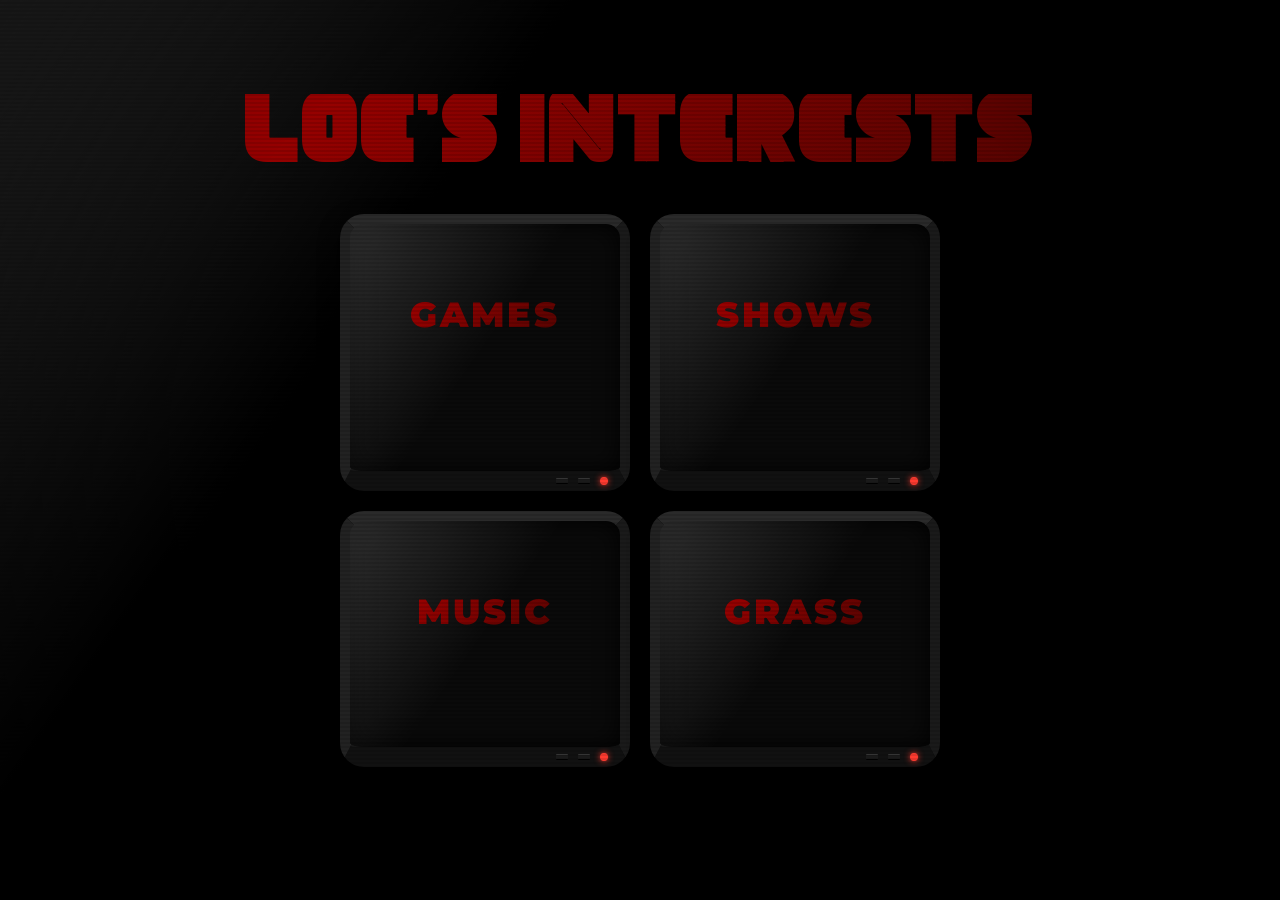
<file: index.html>
<!DOCTYPE html>
<html lang="en">
<head>
    <meta charset="UTF-8">
    <meta name="viewport" content="width=device-width, initial-scale=1.0">
    <title>404 ... Found?</title>
    <link rel="stylesheet" href="style.css">
	
	<meta charset="UTF-8">  <!--montserrat -->
    <meta name="viewport" content="width=device-width, initial-scale=1.0">
    <title>My Interests</title>
    
    <link rel="preconnect" href="https://fonts.googleapis.com">
    <link rel="preconnect" href="https://fonts.gstatic.com" crossorigin>
    <link href="https://fonts.googleapis.com/css2?family=Montserrat:wght@900&display=swap" rel="stylesheet">
    
    <!-- CSS -->
    <link rel="stylesheet" href="style.css">
</head>
<body>
    <h1>Loe's Interests </h1>
    
    <div class="container-grid">
	        <a href="games.html" class="card">
            <h2>Games</h2>
            <p>Favourite, Current, and Soon to Play Games</p>
			
	<div class="control-panel">
        <div class="button"></div>
        <div class="button"></div>
        <div class="power-light"></div>
    </div>
        </a>
		    <a href="shows.html" class="card">
            <h2>Shows</h2>
            <p>Favourite, Current, and Soon to Watch Shows/Manga/Movies</p>
			
	<div class="control-panel">
        <div class="button"></div>
        <div class="button"></div>
        <div class="power-light"></div>
    </div>
        </a>
        <a href="music.html" class="card">
            <h2>Music</h2>
            <p>Favourite Songs, Artists and Playlists</p>
			
	<div class="control-panel">
        <div class="button"></div>
        <div class="button"></div>
        <div class="power-light"></div>
    </div>
        </a>
        <a href="grass.html" class="card">
            <h2>Grass</h2>
            <p>Goals, Hobbies, and Off-Screen Interests</p>
			
	<div class="control-panel">
        <div class="button"></div>
        <div class="button"></div>
        <div class="power-light"></div>
    </div>
        </a>
    </div>

</body>
</html>
</file>
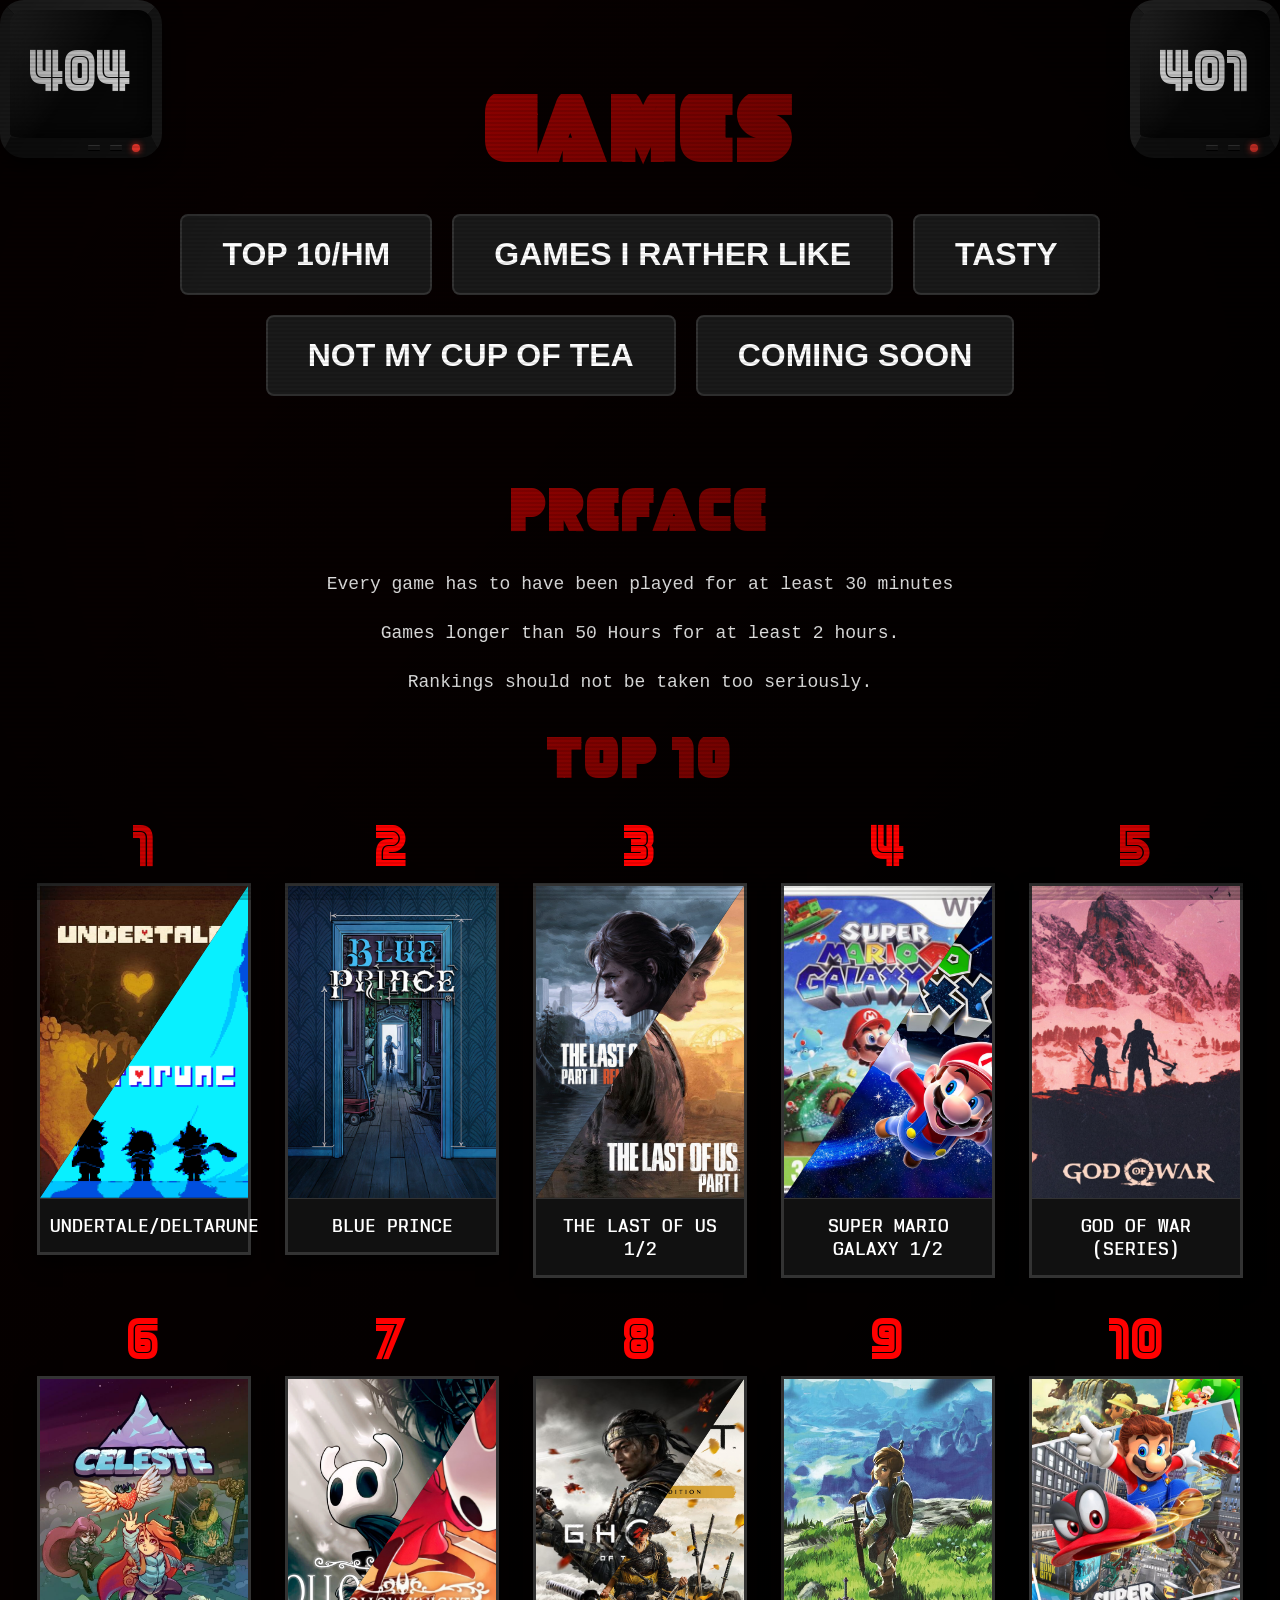
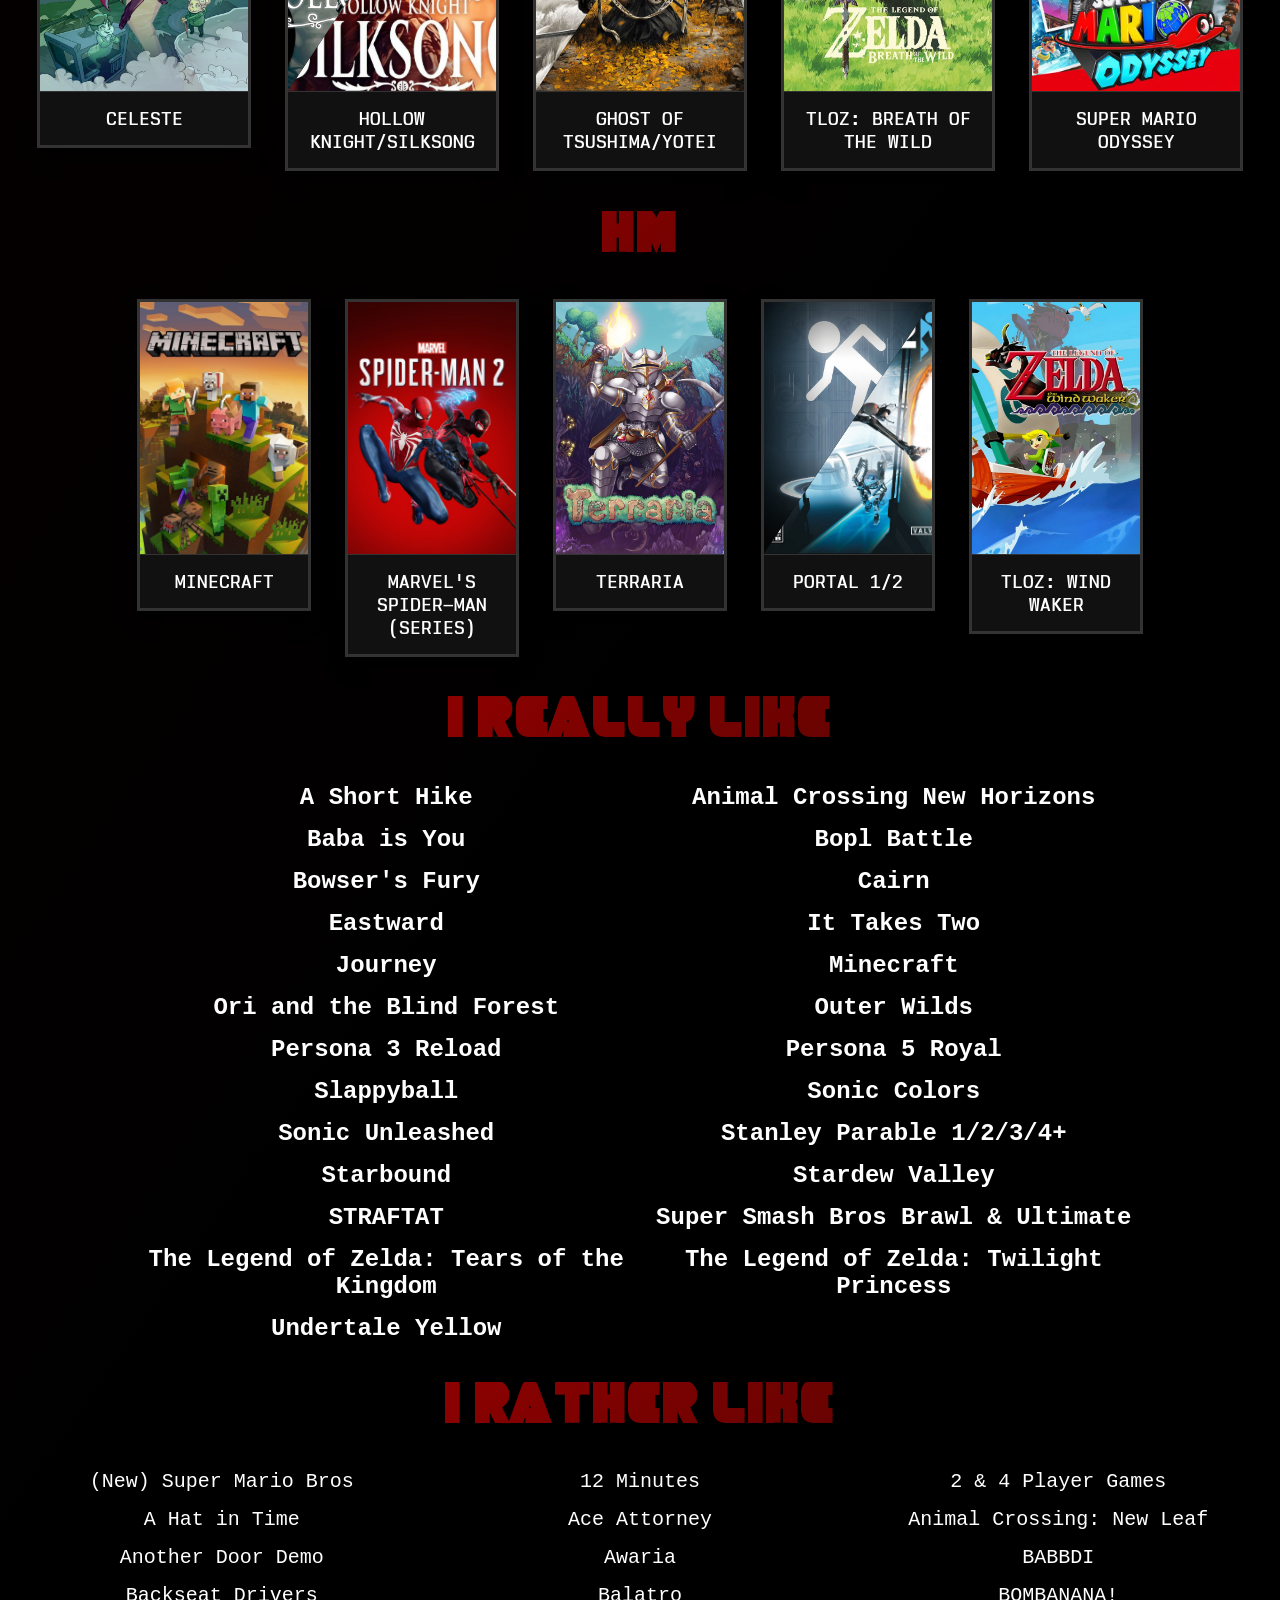
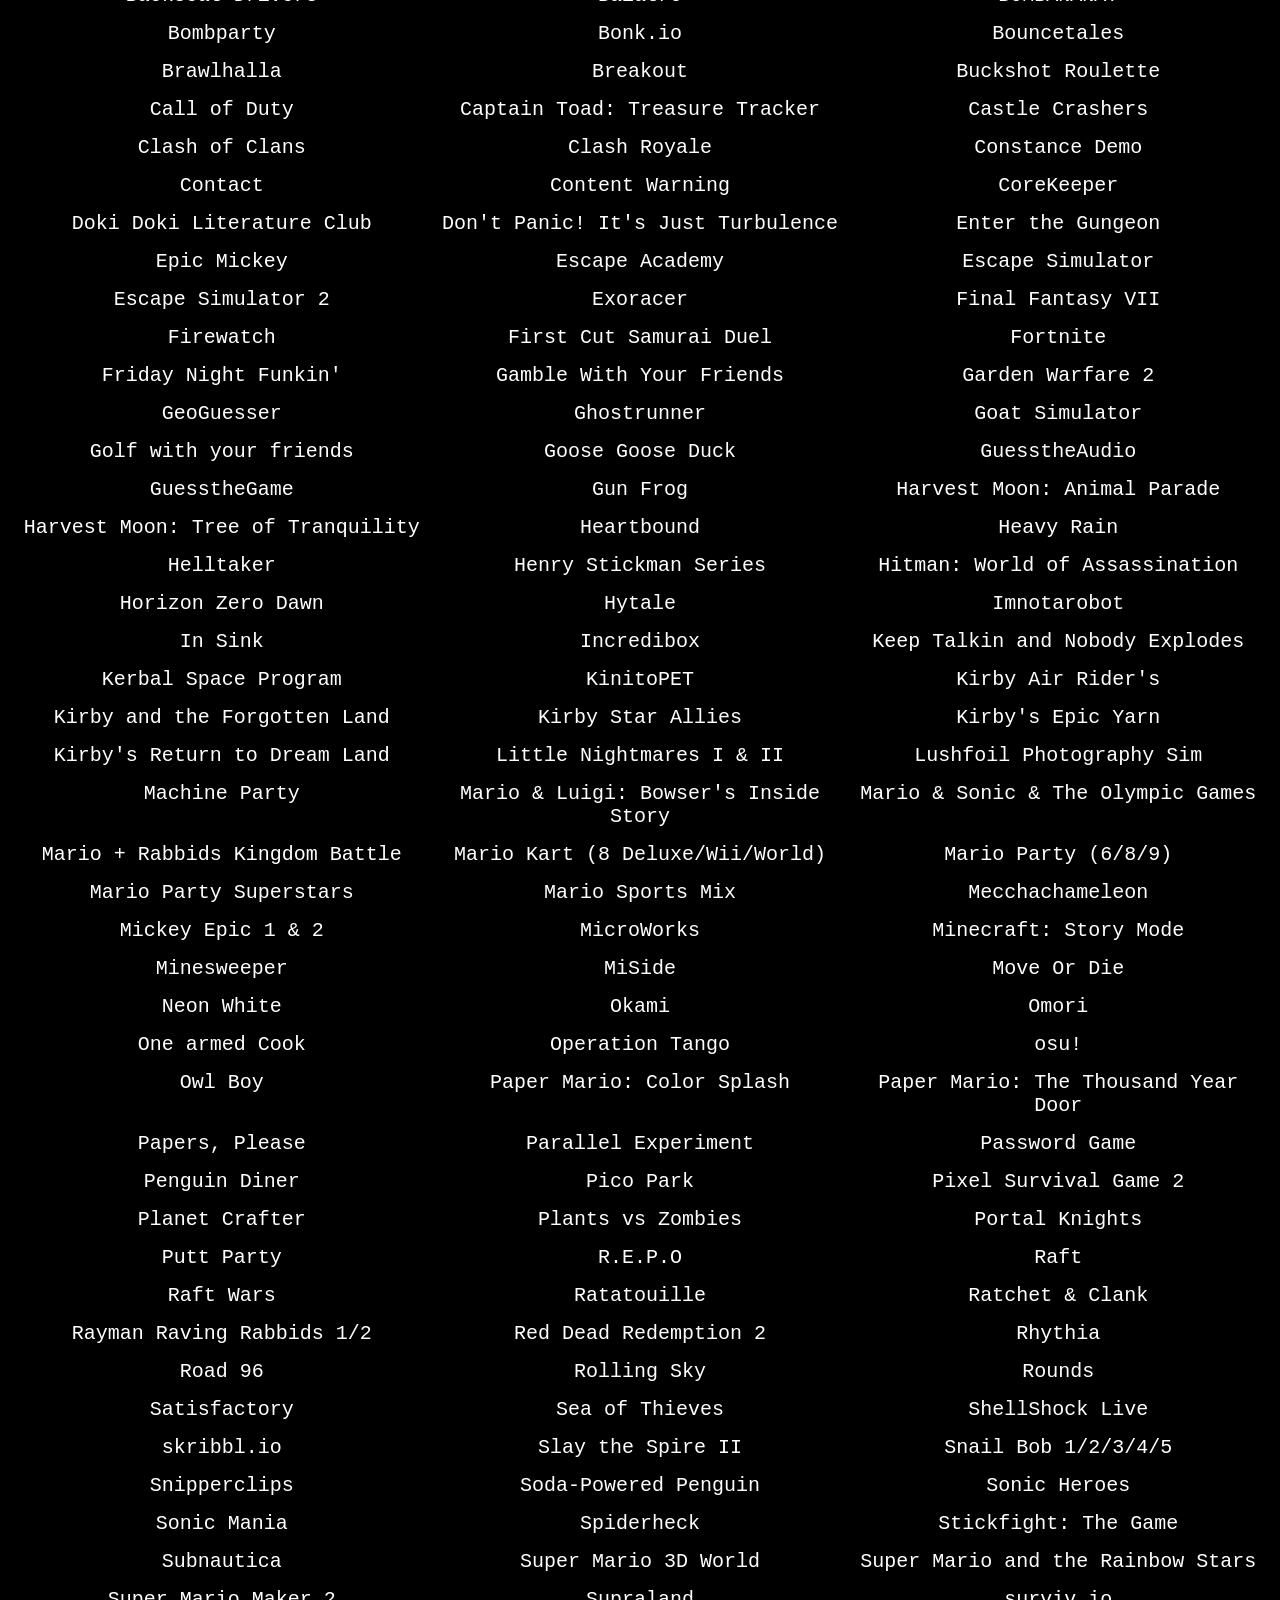
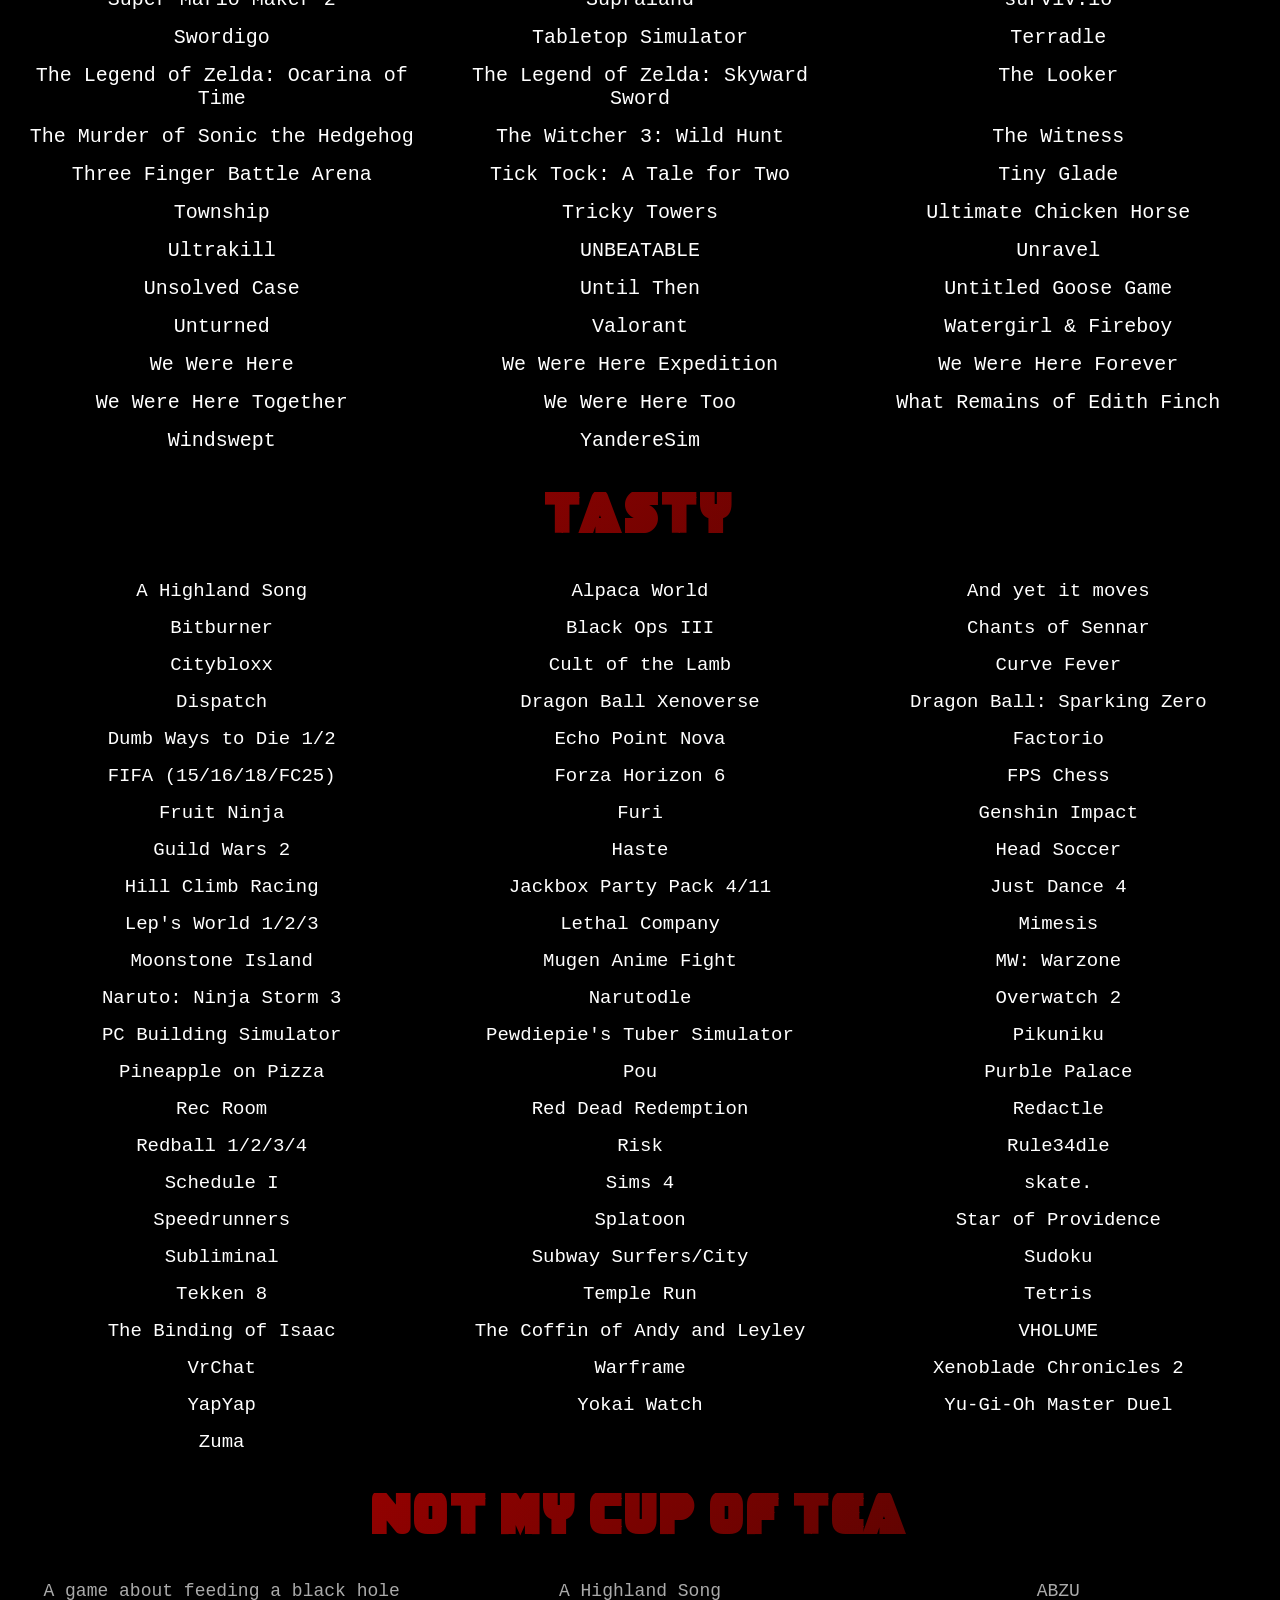
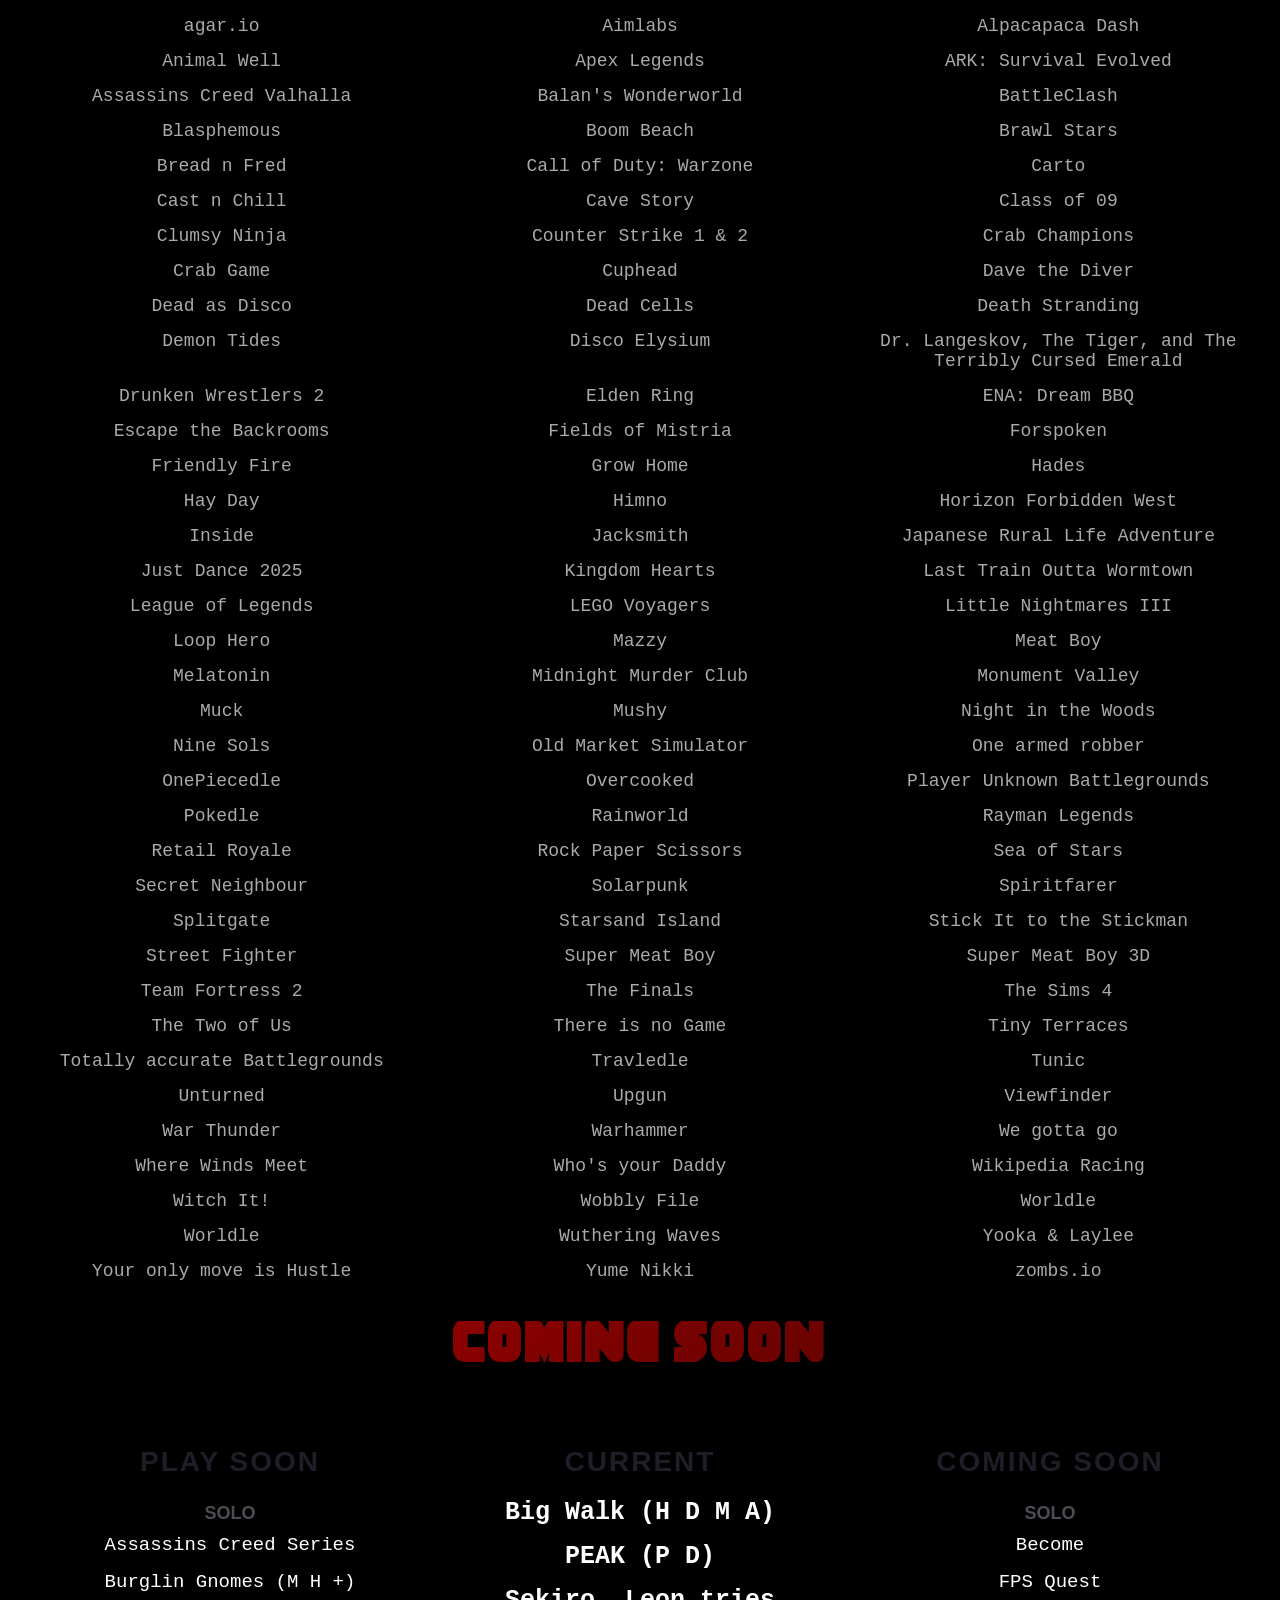
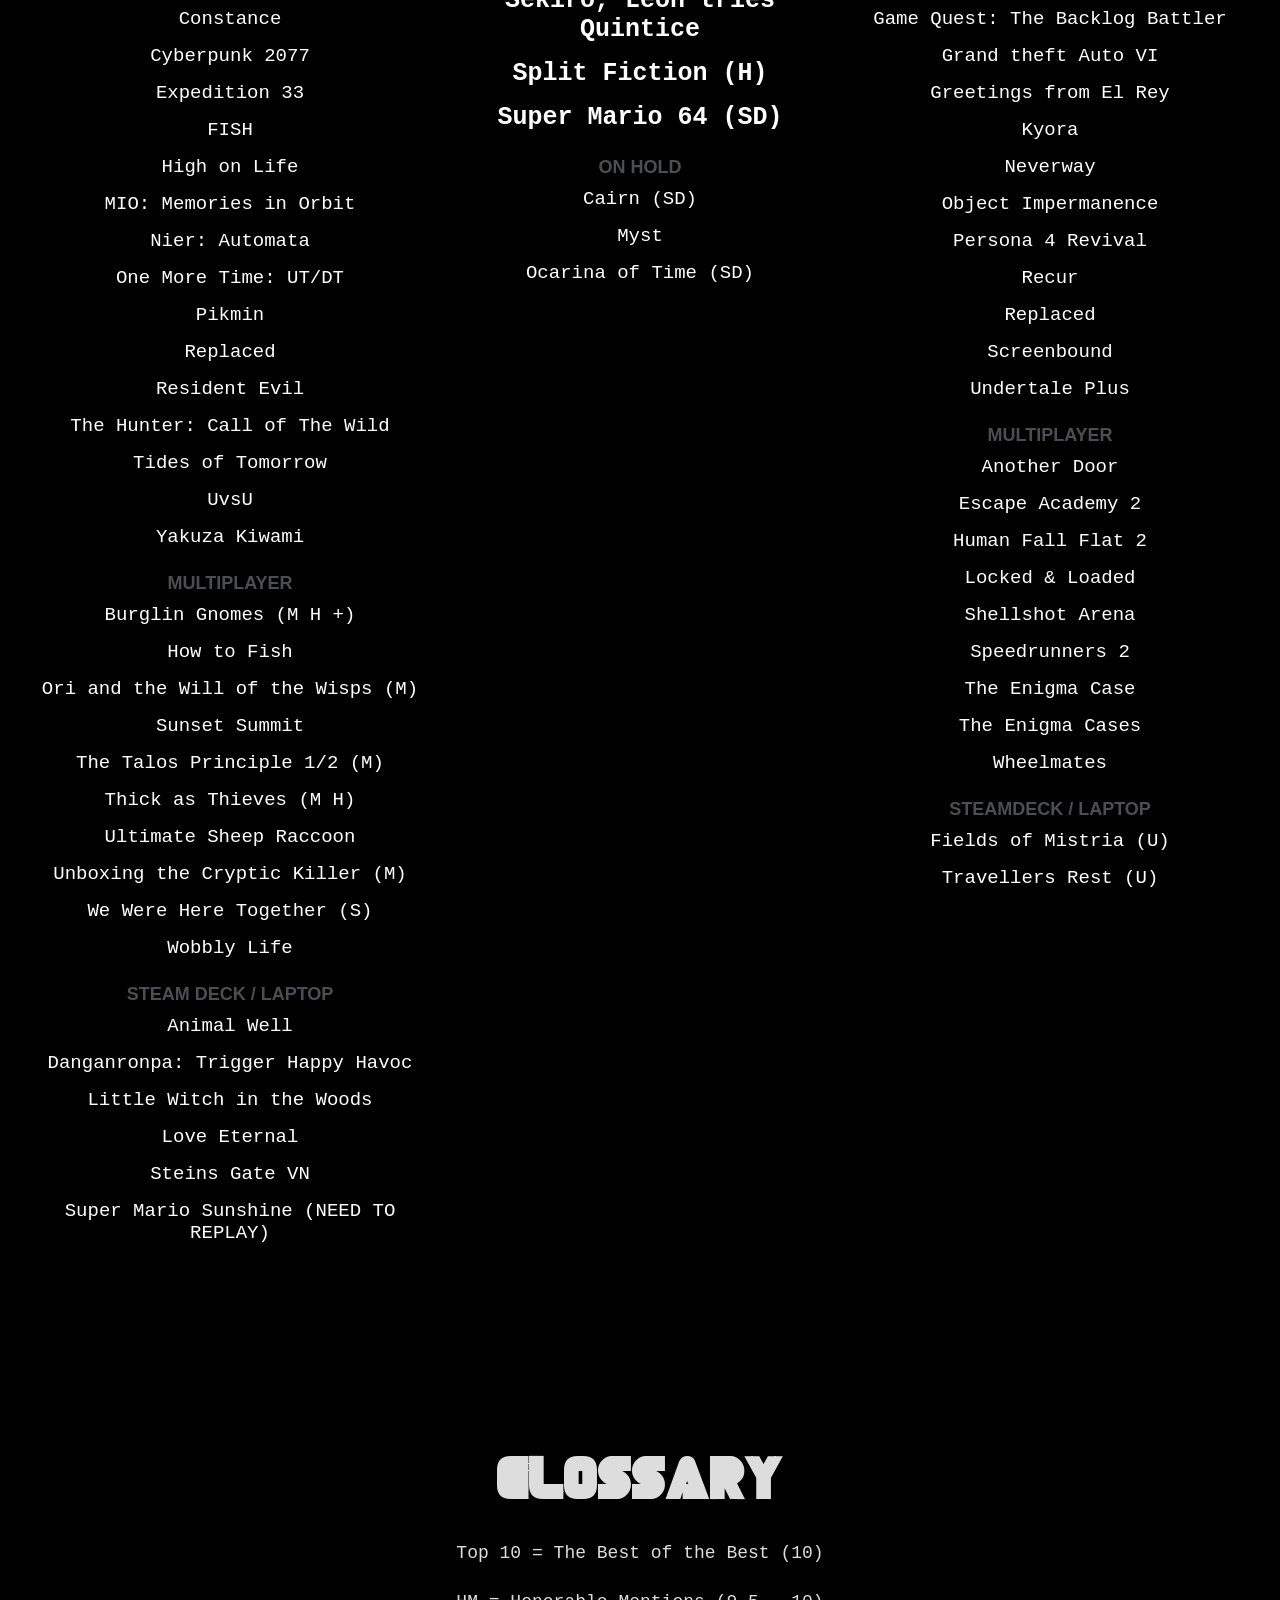
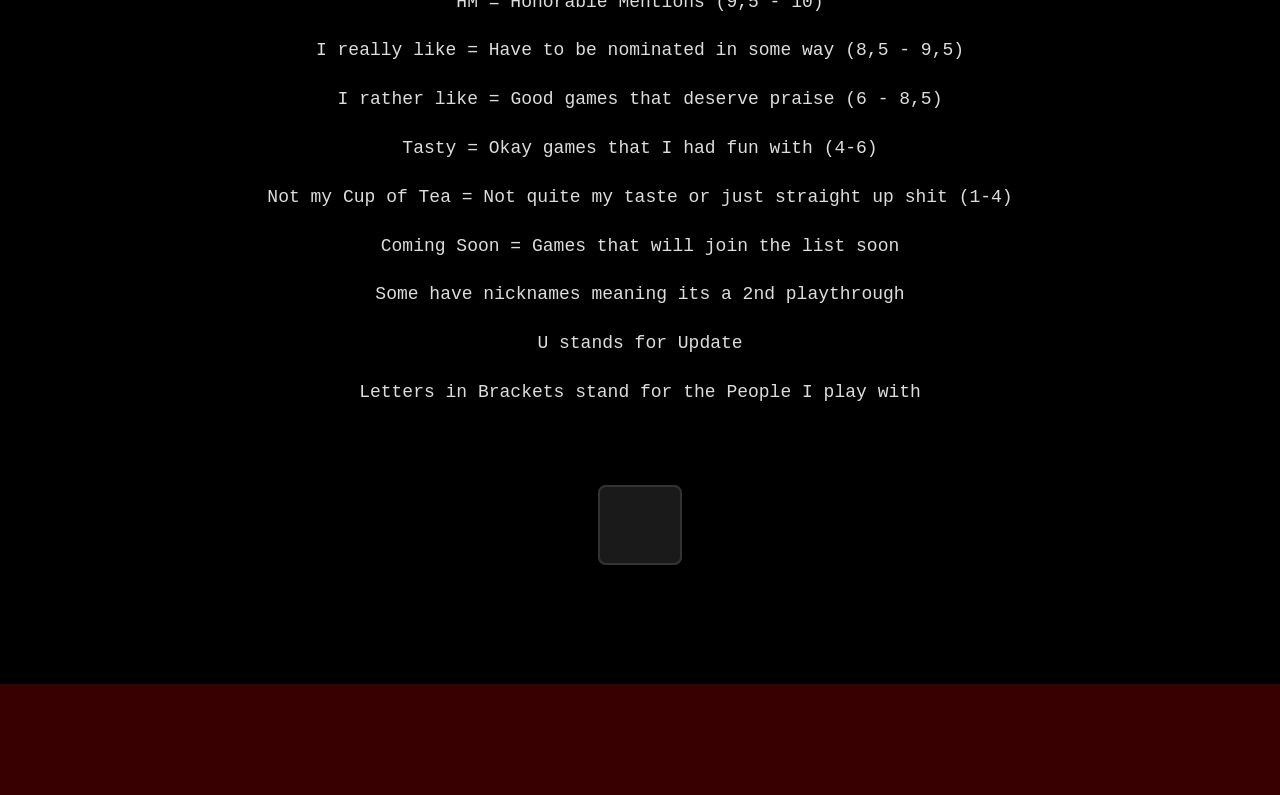
<file: games.html>
<!DOCTYPE html>
<html lang="en">
<head>
    <meta charset="UTF-8">
    <meta name="viewport" content="width=device-width, initial-scale=1.0">
    <title>Loe's Games</title>
    <link rel="stylesheet" href="style.css">
</head>
<body class="games-layout">

		        <a href="index.html" class="back2">404
				
				<div class="control-panel">
        <div class="button"></div>
        <div class="button"></div>
        <div class="power-light"></div>
    </div>
				</a>
	
				<a href="admin.html" class="admin">401
				
						<div class="control-panel">
        <div class="button"></div>
        <div class="button"></div>
        <div class="power-light"></div>
		</div>
		</a>  
	</div>
	
	
    <h1>Games</h1>
    
	<nav class="table-of-contents">
        <a href="#top-10" class="toc-btn">Top 10/HM</a>
        <a href="#i-like" class="toc-btn">Games I Rather Like</a>
		<a href="#tasty" class="toc-btn">Tasty</a>
        <a href="#i-dislike" class="toc-btn">Not my Cup of Tea</a>
        <a href="#present" class="toc-btn">Coming Soon</a>
    </nav>
	
	<div id="preface" class="preface">
	
	<h2 class="preface-title"> Preface </h2>
	<p> Every game has to have been played for at least 30 minutes</p>
	<p> Games longer than 50 Hours for at least 2 hours. </p>
	<p> Rankings should not be taken too seriously. </p>
	
	</div>  <!-- PREFACE WITH TEXT EXPLAINING THE RULES -->
	
	<h2 id="top-10" class="section-title">Top 10</h2>
    
    <div class="games-shelf">
	
	<div class="game-item">
            <div class="game-rank">1</div> 
            <div class="cover-art-box split-cover">   <!-- first split cover --> <!-- first game top left, second bottom right -->
				<div class="image-wrapper">
                <img src="images/undertale-cover.jpg" alt="UNDERTALE" class="img-top-left" >
				
				<img src="images/deltarune-cover.png" alt="DELTARUNE" class="img-bottom-right" >
				</div>
                <div class="game-title">UNDERTALE/DELTARUNE</div>
            </div>
        </div>
	
	<div class="game-item">
            <div class="game-rank">2</div>
            <div class="cover-art-box">
                <img src="images/blueprince.jpg" alt="Blue Prince" loading="lazy">
                <div class="game-title">Blue Prince</div>
            </div>
        </div>
		
		
	<div class="game-item">
            <div class="game-rank">3</div>
			<div class="cover-art-box split-cover">   
			
            <div class="image-wrapper">
                <img src="images/tlou1-cover.jpg" alt="The Last of Us 1" class="img-bottom-right" >
				
				<img src="images/tlou2-cover.jpg" alt="The Last of Us 2" class="img-top-left">
				</div>
                <div class="game-title">The Last of Us 1/2</div>
            </div>
        </div>
		
	<div class="game-item">
            <div class="game-rank">4</div>
            <div class="cover-art-box split-cover">
                
            <div class="image-wrapper">
                <img src="images/mariogalaxy1-cover.jpg" alt="Mario Galaxy 1" class="img-bottom-right" >
				
				<img src="images/mariogalaxy2-cover.jpg" alt="Mario Galaxy 2" class="img-top-left">
				</div>
                <div class="game-title">Super Mario Galaxy 1/2</div>
            </div>
        </div>
		
	<div class="game-item">
            <div class="game-rank">5</div>
            <div class="cover-art-box">
                <img src="images/GodofWar.jpg" alt="God of War (Series)" loading="lazy">
                <div class="game-title">God of War (Series)</div>
            </div>
        </div>
		
	<div class="game-item">
            <div class="game-rank">6</div>
            <div class="cover-art-box">
                <img src="images/celeste.jpg" alt="Celeste" loading="lazy">
                <div class="game-title">Celeste</div>
            </div>
        </div>
		
	<div class="game-item">
            <div class="game-rank">7</div>
            <div class="cover-art-box split-cover">
                 <div class="image-wrapper">
                <img src="images/hollowknight-cover.jpg" alt="Hollow Knight" class="img-top-left" >
				
				<img src="images/hollowknightsilksong-cover.jpg" alt="Hollow Knight Silksong" class="img-bottom-right">
				</div>
				<div class="game-title">Hollow Knight/Silksong</div>
        </div>
		</div>
	<div class="game-item">
            <div class="game-rank">8</div>
            <div class="cover-art-box split-cover">
			<div class="image-wrapper">
                <img src="images/ghostoftsushima-cover.jpg" alt="Ghost of Tsushima" class="img-top-left">
				
				<img src="images/ghostofyotei-cover.jpg" alt="Ghost of Yotei" class="img-bottom-right">
			</div>
                <div class="game-title">Ghost of Tsushima/Yotei</div>  
            </div>
        </div>
		
	<div class="game-item">
            <div class="game-rank">9</div>
            <div class="cover-art-box">
                <img src="images/tloz-botw.jpg" alt="TLOZ: Breath of the Wild" loading="lazy">
                <div class="game-title">TLOZ: Breath of the Wild</div>
            </div>
        </div>
		
	<div class="game-item">
            <div class="game-rank">10</div>
            <div class="cover-art-box">
                <img src="images/mario-odyssey.jpg" alt="Super Mario Odyssey" loading="lazy">
                <div class="game-title">Super Mario Odyssey</div>
            </div>
        </div>
		
	
    </div>
	
		<h2 id="HM" class="section-title">HM</h2>

 <!-- HM A BIT SMALLER 5 GAMES -->
   <div class="HM-shelf">
   
    	<div class="HM-game-item">
            <div class="HM-cover-art-box">
                <img src="images/minecraft-cover.jpg" alt="" loading="lazy">
                <div class="HM-game-title">Minecraft</div>
            </div>
        </div>
		
		    	<div class="HM-game-item">
            <div class="HM-cover-art-box">
                <img src="images/marvelspiderman-cover.jpg" alt="" loading="lazy">
                <div class="HM-game-title">Marvel's Spider-man (Series)</div>
            </div>
        </div>
		
		    	<div class="HM-game-item">
            <div class="HM-cover-art-box">
                <img src="images/terraria-cover.png" alt="" loading="lazy">
                <div class="HM-game-title">Terraria</div>
            </div>
        </div>

		    	<div class="HM-game-item">
            <div class="HM-cover-art-box split-cover">
			  <div class="image-wrapper">
			<img src="images/portal1-cover.jpg" alt="Portal 1" class="img-top-left">
                <img src="images/portal2-cover.jpg" alt="Portal 2" class="img-bottom-right">
                
            </div>
			<div class="HM-game-title">Portal 1/2</div>
        </div>
		
		
		</div>
		    	<div class="HM-game-item">
            <div class="HM-cover-art-box">
                <img src="images/windwaker-cover.jpg" alt="" loading="lazy">
                <div class="HM-game-title">TLOZ: Wind Waker</div>
            </div>
        </div>
		
 </div>
   <!-- I REALLY LIKE I LIEK AND NOT MY CUP OF TEA -->
   
   <div class="text-tiers-container">
   
   	<h2 id="i-really-like" class="section-title">I Really Like</h2>
	
	<div id="grid-really-like" class="tier-grid">
    <!-- JavaScript does the rest-->
	</div>
	
	<h2 id="i-like" class="section-title">I Rather Like</h2>
    <div id="grid-like" class="tier-grid">
    <!-- JavaScript does the rest-->
    </div>
	
	<h2 id="tasty" class="section-title">Tasty</h2>
    <div id="grid-tasty" class="tier-grid">
    <!-- JavaScript does the rest -->
  </div>
  
   	<h2 id="i-dislike" class="section-title">Not my Cup of Tea</h2>
	<div id="grid-dislike" class="tier-grid">
    <!-- JavaScript does the rest -->
  </div>

	</div> 
	<!-- END OF THE THREE -->
	
	
	<h2 id="present" class="section-title">Coming Soon</h2>
	
	<div class="three-column-layout"> <!-- big grid -->
	
	<div class="layout-column"> <!-- left -->
	
		<h4>PLAY SOON</h4>
		
		<h5>Solo</h5>
	<div id="grid-playsoon" class="tier-grid narrow-grid">
    <!-- JavaScript does the rest-->
    </div>
	
		<h5>Multiplayer</h5>
		<div id="grid-playsoonM" class="tier-grid narrow-grid">
    <!-- JavaScript does the rest-->
    </div>
	    <h5>Steam Deck / Laptop</h5>
	<div id="grid-playsoonSD" class="tier-grid narrow-grid">
    <!-- JavaScript does the rest-->
    </div>
	
	</div>
	
	<div class="layout-column">  <!-- MIDDLE -->
	
	
		<h4>CURRENT</h4>
		
		<div id="grid-current" class="tier-grid narrow-grid">
    <!-- JavaScript does the rest-->
    </div>
			<h5> ON HOLD </h5>
		<div id="grid-onhold" class="tier-grid narrow-grid">
    <!-- JavaScript does the rest-->
    </div>
	
	</div>
	
		<div class="layout-column"> <!-- RIGHT -->
	
	  <h4>COMING SOON</h4>
	  		<h5>Solo</h5>

	<div id="grid-comesoon" class="tier-grid narrow-grid">
    <!-- JavaScript does the rest-->
    </div>
			<h5>Multiplayer</h5>
     <div id="grid-comesoonM" class="tier-grid narrow-grid">
    <!-- JavaScript does the rest-->
    </div>
	
	   <h5>Steamdeck / Laptop</h5>

	     <div id="grid-comesoonSD" class="tier-grid narrow-grid">
    <!-- JavaScript does the rest-->
    </div>
	
	</div> 
	
	
	</div>
		
	<div id="glossary" class="glossary">
	
	<h3 class="glossary-title"> Glossary </h3>
	    <p> Top 10 = The Best of the Best (10) </p>
		<p> HM = Honorable Mentions (9,5 - 10) </p>
	    <p> I really like = Have to be nominated in some way (8,5 - 9,5)</p>
	    <p> I rather like = Good games that deserve praise (6 - 8,5) </p>
		<p> Tasty = Okay games that I had fun with (4-6) </p>
		<p> Not my Cup of Tea = Not quite my taste or just straight up shit (1-4) </p>
	    <p> Coming Soon = Games that will join the list soon </p>

		<p> Some have nicknames meaning its a 2nd playthrough </p> 
		<p> U stands for Update </p>
        <p> Letters in Brackets stand for the People I play with </p>

	</div>
	
	
    <div style="text-align: center; margin: 100px 0;">
        <a href="games.html" class="toc-btn"></a>
    </div>
	
	<script src="script.js"></script>  <!-- MIGHT HAVE TO BE AT THE ACTUAL END -->

</body>
</html>
</file>
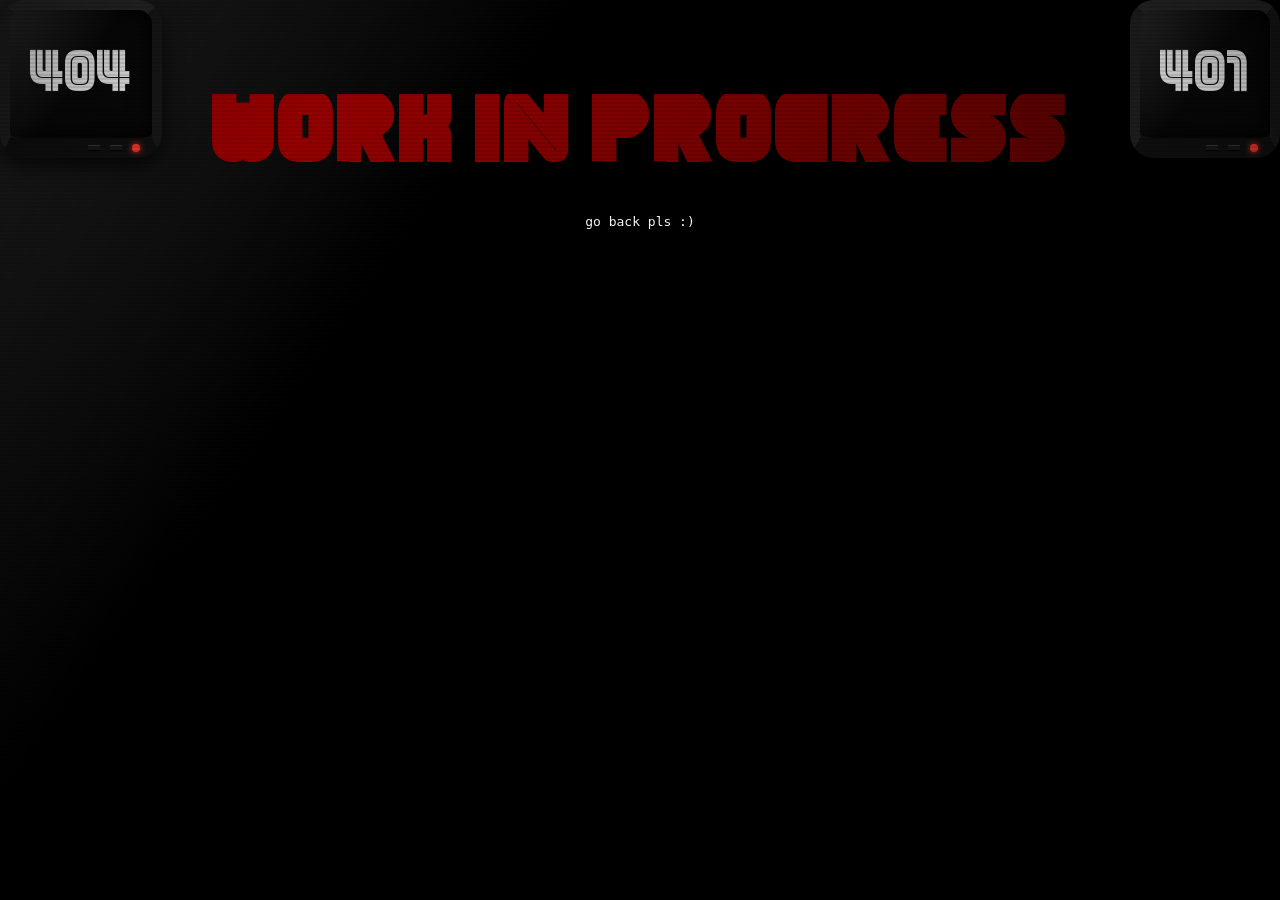
<file: grass.html>
<!DOCTYPE html>
<html lang="en">
<head>
    <meta charset="UTF-8">
    <meta name="viewport" content="width=device-width, initial-scale=1.0">
    <title>Loe</title>
    <link rel="stylesheet" href="style.css">
</head>

<body>

    <a href="index.html" class="back2">404
				
				<div class="control-panel">
        <div class="button"></div>
        <div class="button"></div>
        <div class="power-light"></div>
    </div>
				</a>
	
				<a href="admin.html" class="admin">401
				
						<div class="control-panel">
        <div class="button"></div>
        <div class="button"></div>
        <div class="power-light"></div>
		</div>
		</a>  
	</div>
	
<h1> WORK IN PROGRESS </h1>

<p> go back pls :) </p>

</body>
</file>
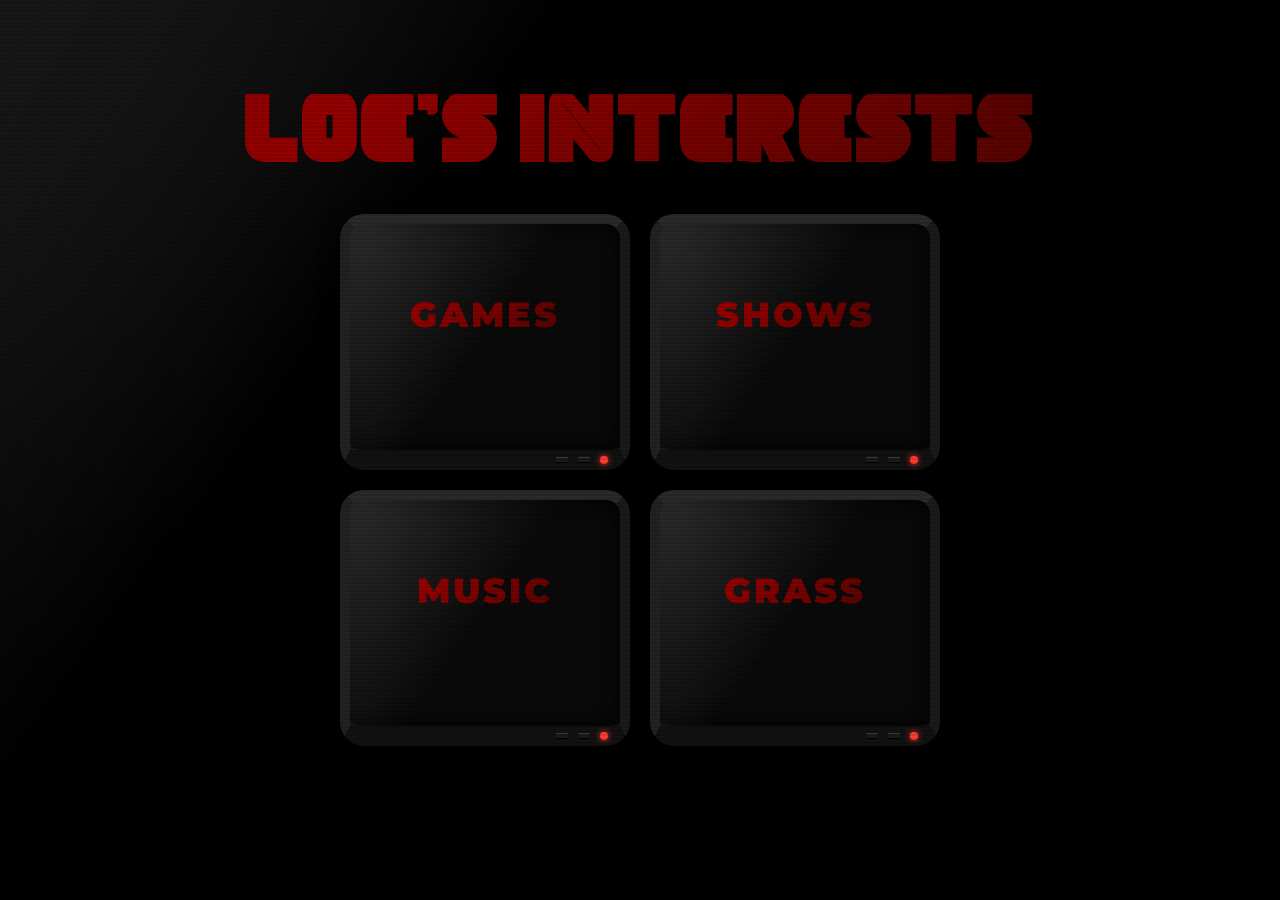
<file: Loe404.html>
<!DOCTYPE html>
<html lang="en">
<head>
    <meta charset="UTF-8">
    <meta name="viewport" content="width=device-width, initial-scale=1.0">
    <title>404 ... Found?</title>
    <link rel="stylesheet" href="style.css">
	
	<meta charset="UTF-8">  <!--montserrat -->
    <meta name="viewport" content="width=device-width, initial-scale=1.0">
    <title>My Interests</title>
    
    <link rel="preconnect" href="https://fonts.googleapis.com">
    <link rel="preconnect" href="https://fonts.gstatic.com" crossorigin>
    <link href="https://fonts.googleapis.com/css2?family=Montserrat:wght@900&display=swap" rel="stylesheet">
    
    <!-- CSS -->
    <link rel="stylesheet" href="style.css">
</head>
<body>
    <h1>Loe's Interests </h1>
    
    <div class="container-grid">
	        <a href="games.html" class="card">
            <h2>Games</h2>
            <p>Favourite, Current, and Soon to Play Games</p>
			
	<div class="control-panel">
        <div class="button"></div>
        <div class="button"></div>
        <div class="power-light"></div>
    </div>
        </a>
		    <a href="shows.html" class="card">
            <h2>Shows</h2>
            <p>Favourite, Current, and Soon to Watch Shows</p>
			
	<div class="control-panel">
        <div class="button"></div>
        <div class="button"></div>
        <div class="power-light"></div>
    </div>
        </a>
        <a href="music.html" class="card">
            <h2>Music</h2>
            <p>Favourite Songs, Artists and Playlists</p>
			
	<div class="control-panel">
        <div class="button"></div>
        <div class="button"></div>
        <div class="power-light"></div>
    </div>
        </a>
        <a href="grass.html" class="card">
            <h2>Grass</h2>
            <p>Goals, Hobbies, and Off-Screen Interests</p>
			
	<div class="control-panel">
        <div class="button"></div>
        <div class="button"></div>
        <div class="power-light"></div>
    </div>
        </a>
    </div>

</body>
</html>
</file>
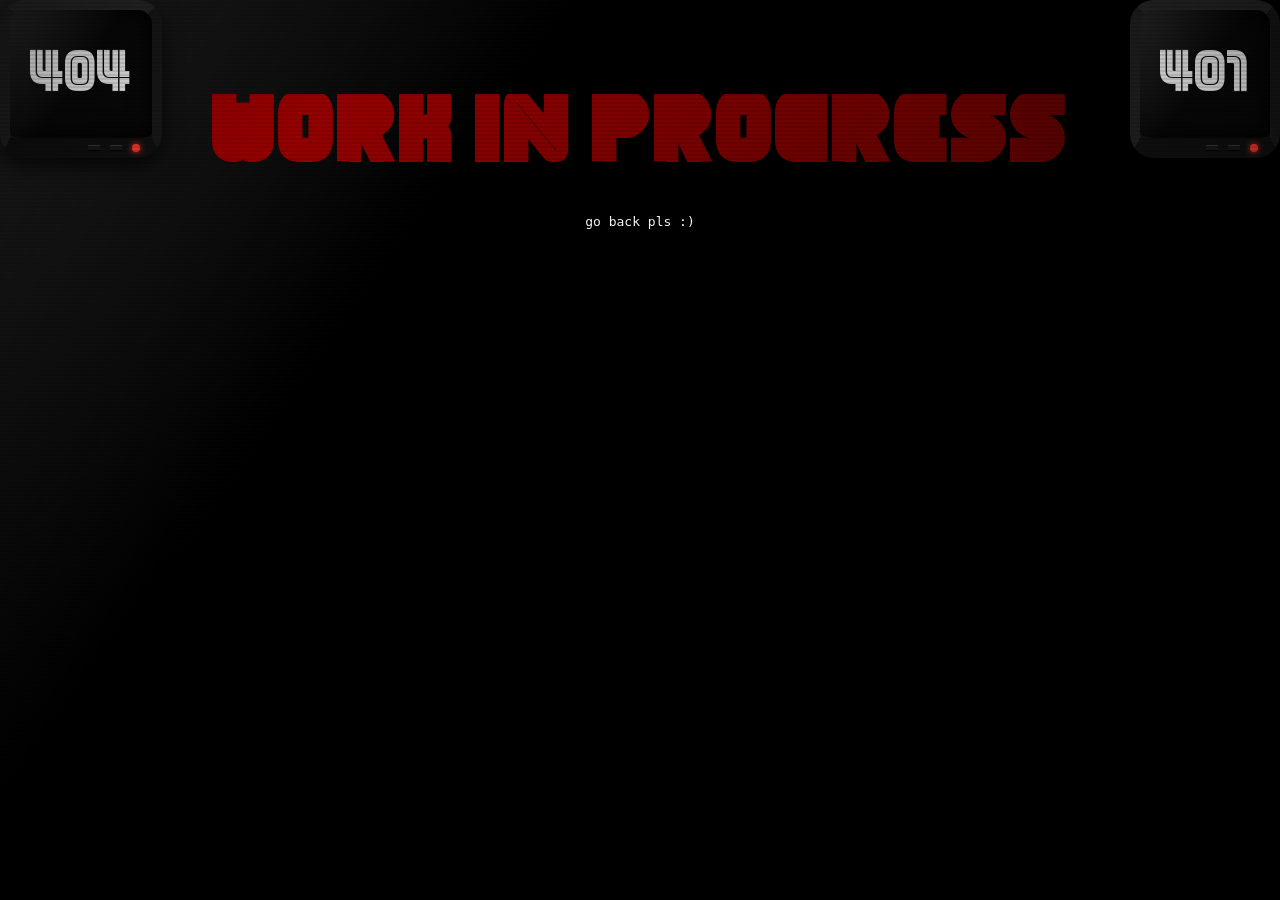
<file: music.html>
<!DOCTYPE html>
<html lang="en">
<head>
    <meta charset="UTF-8">
    <meta name="viewport" content="width=device-width, initial-scale=1.0">
    <title>Loe's Music</title>
    <link rel="stylesheet" href="style.css">
</head>

<body>
    <a href="index.html" class="back2">404
				
				<div class="control-panel">
        <div class="button"></div>
        <div class="button"></div>
        <div class="power-light"></div>
    </div>
				</a>
	
				<a href="admin.html" class="admin">401
				
						<div class="control-panel">
        <div class="button"></div>
        <div class="button"></div>
        <div class="power-light"></div>
		</div>
		</a>  
	</div>
	
<h1> WORK IN PROGRESS </h1>

<p> go back pls :) </p>
</body>
</file>
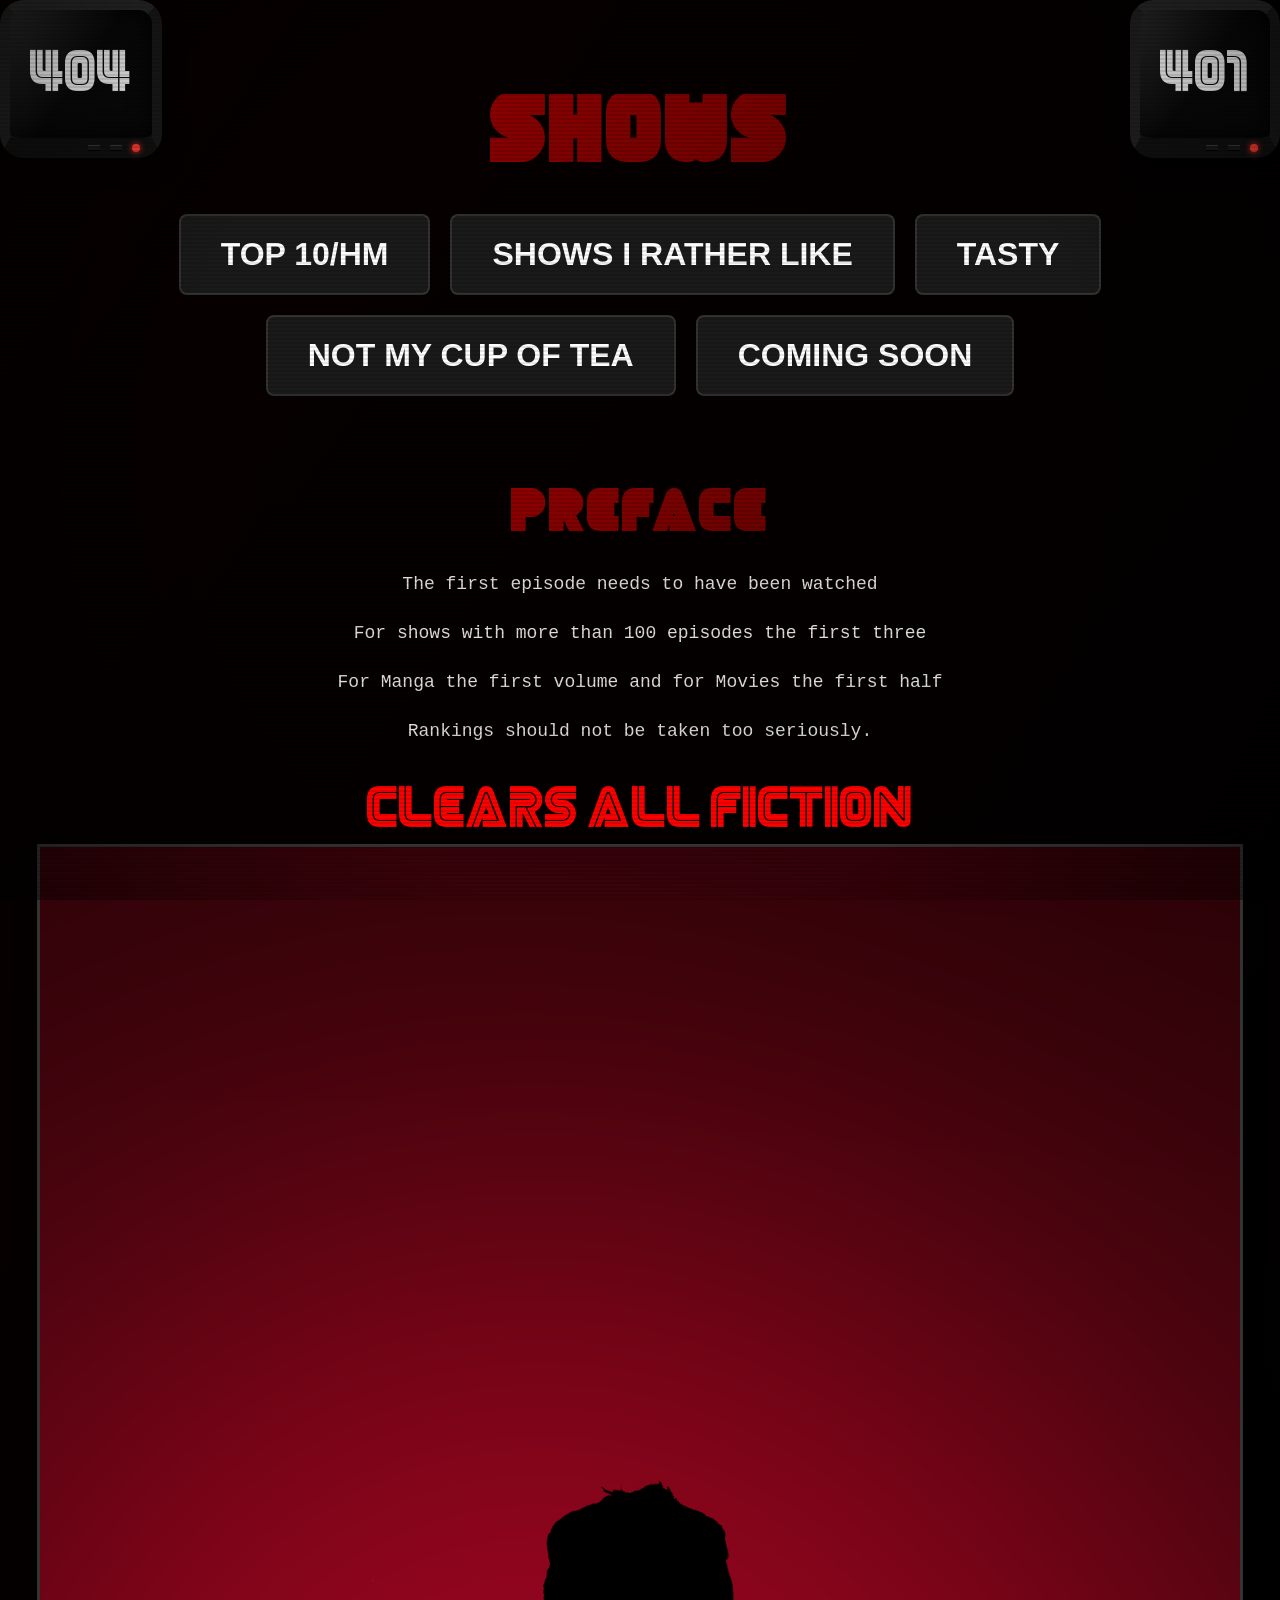
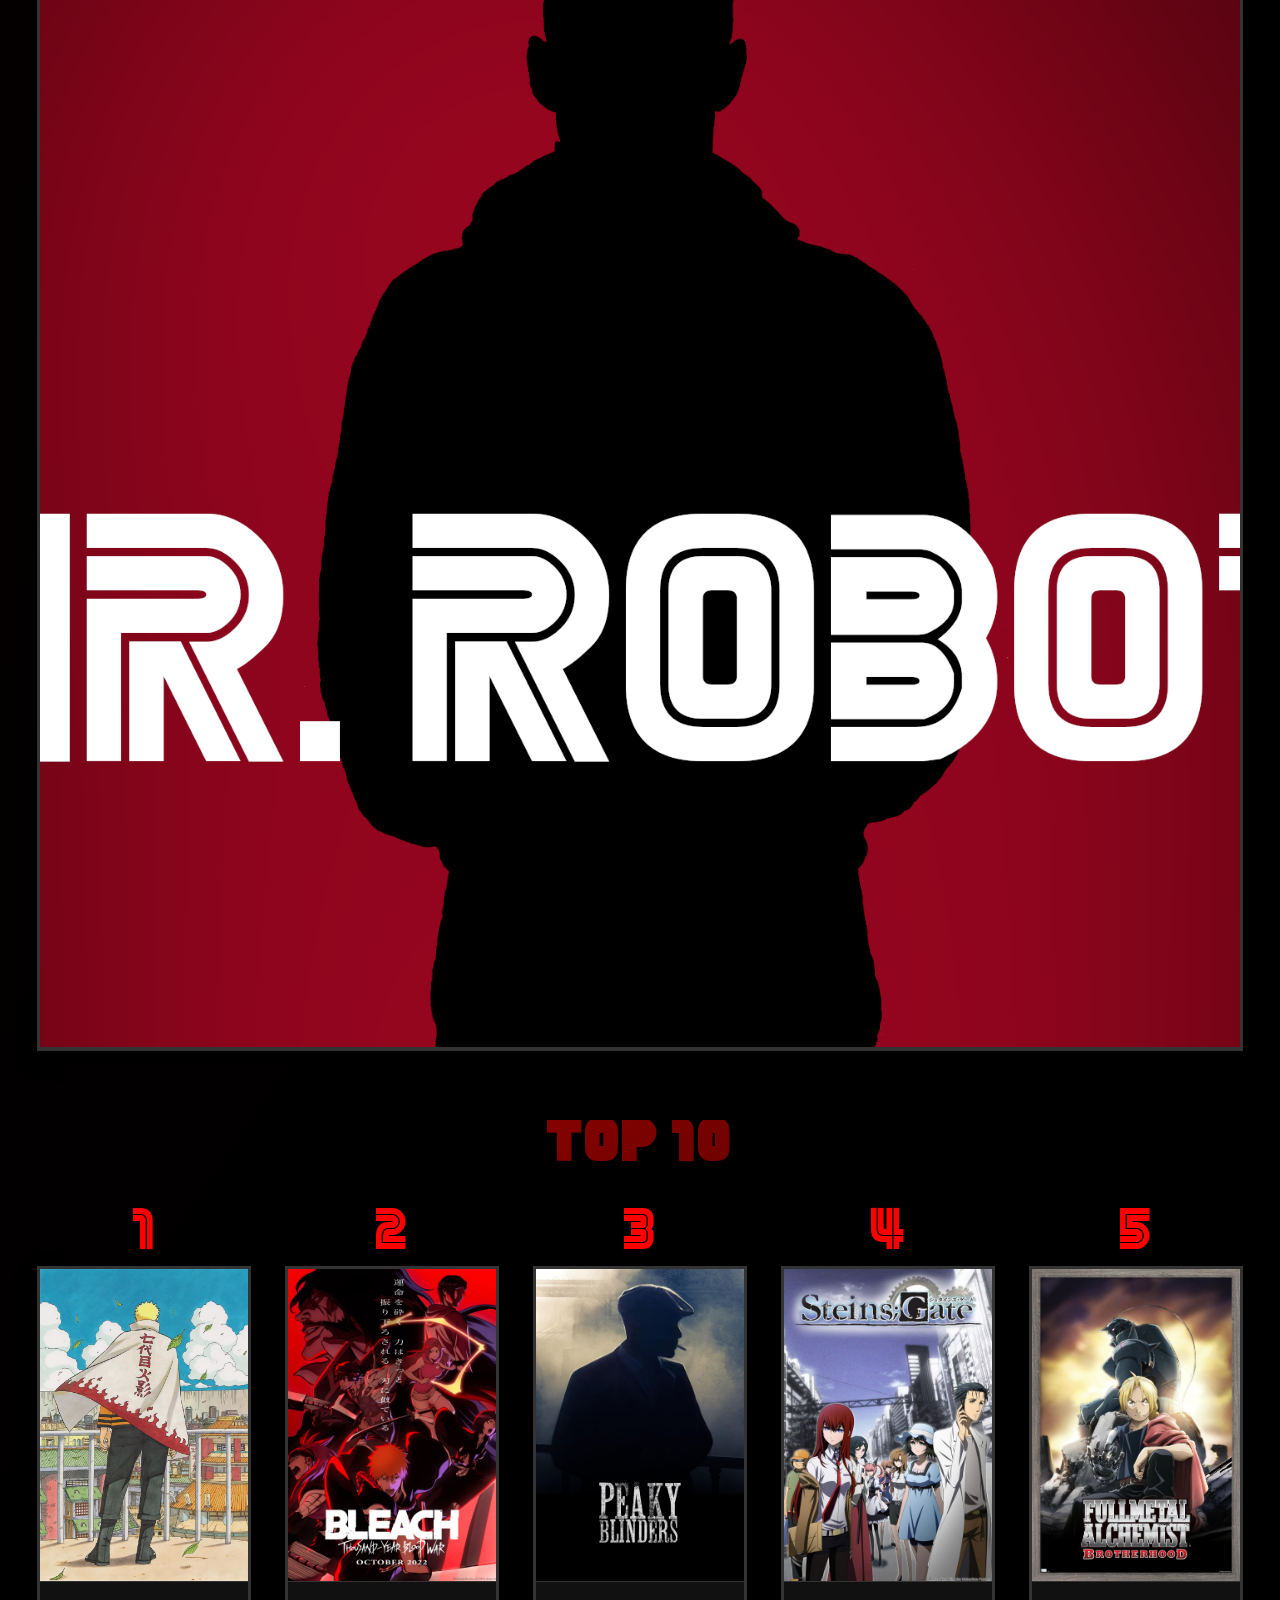
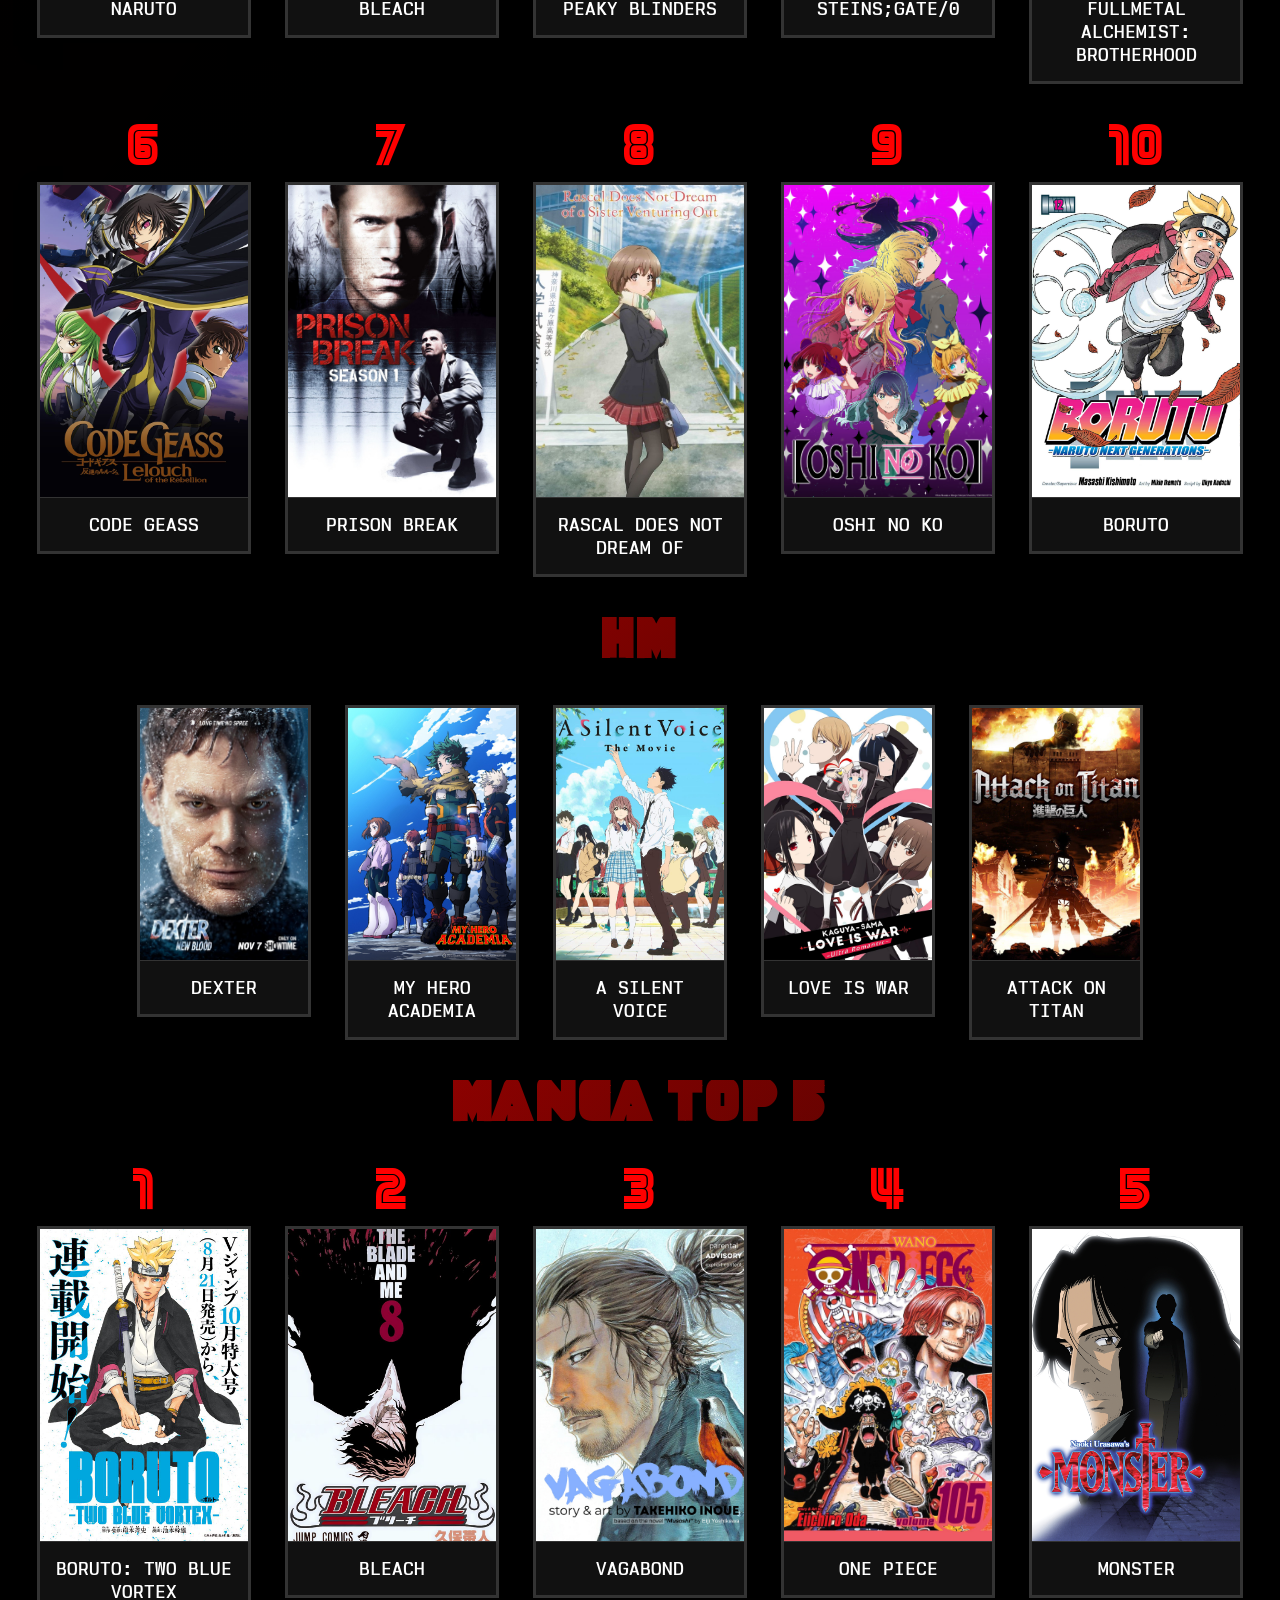
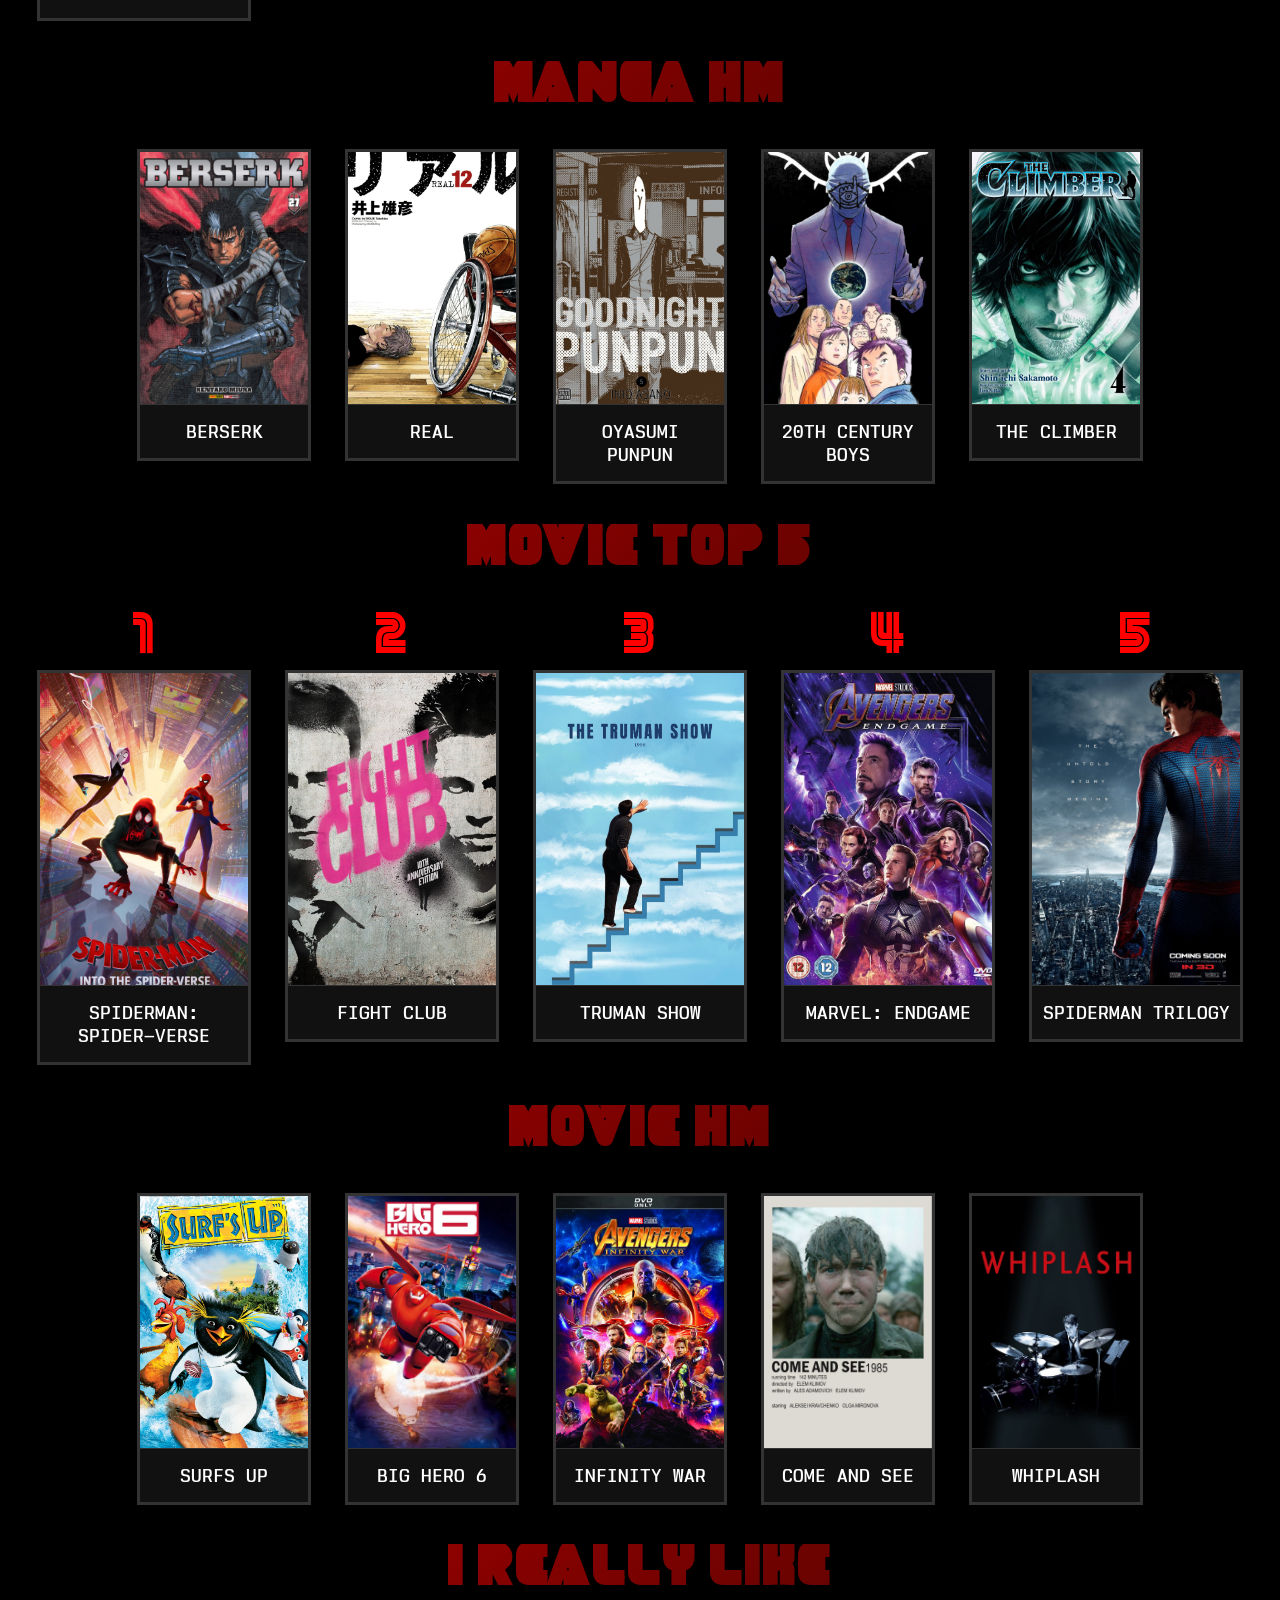
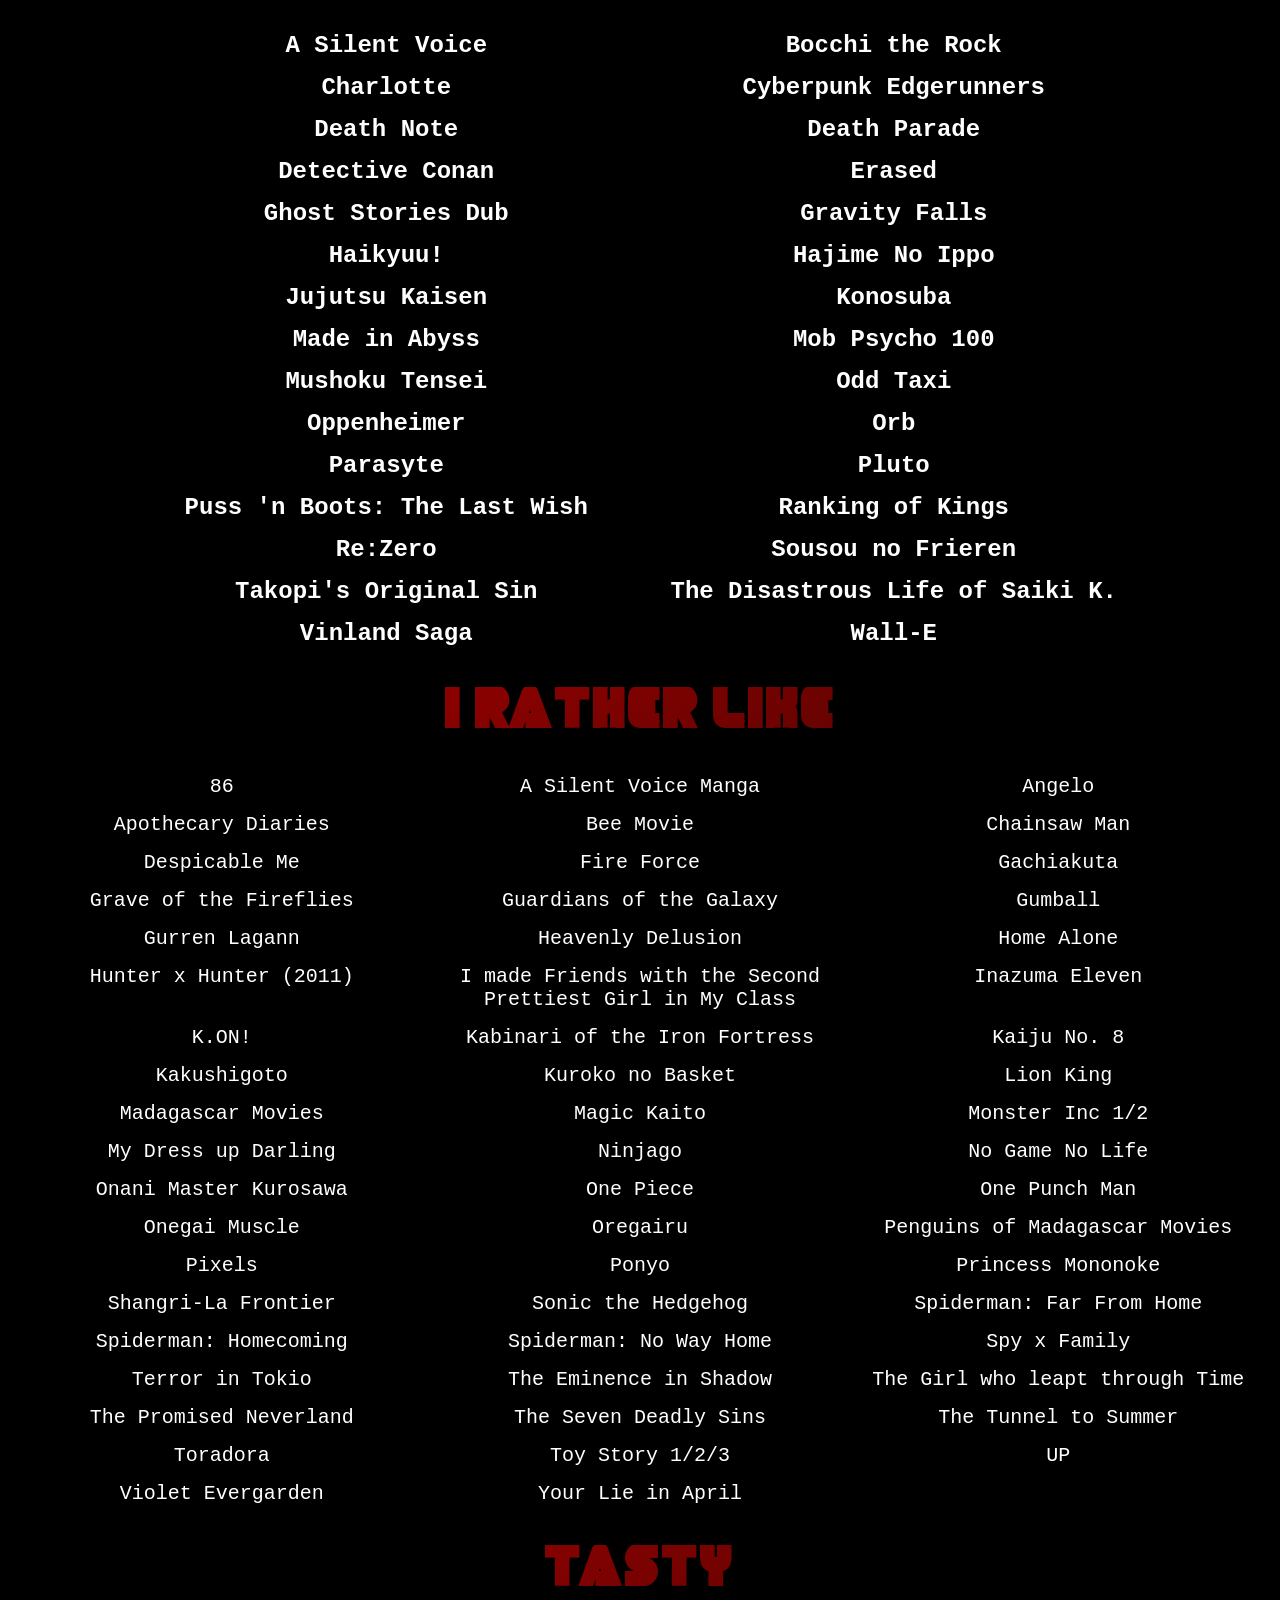
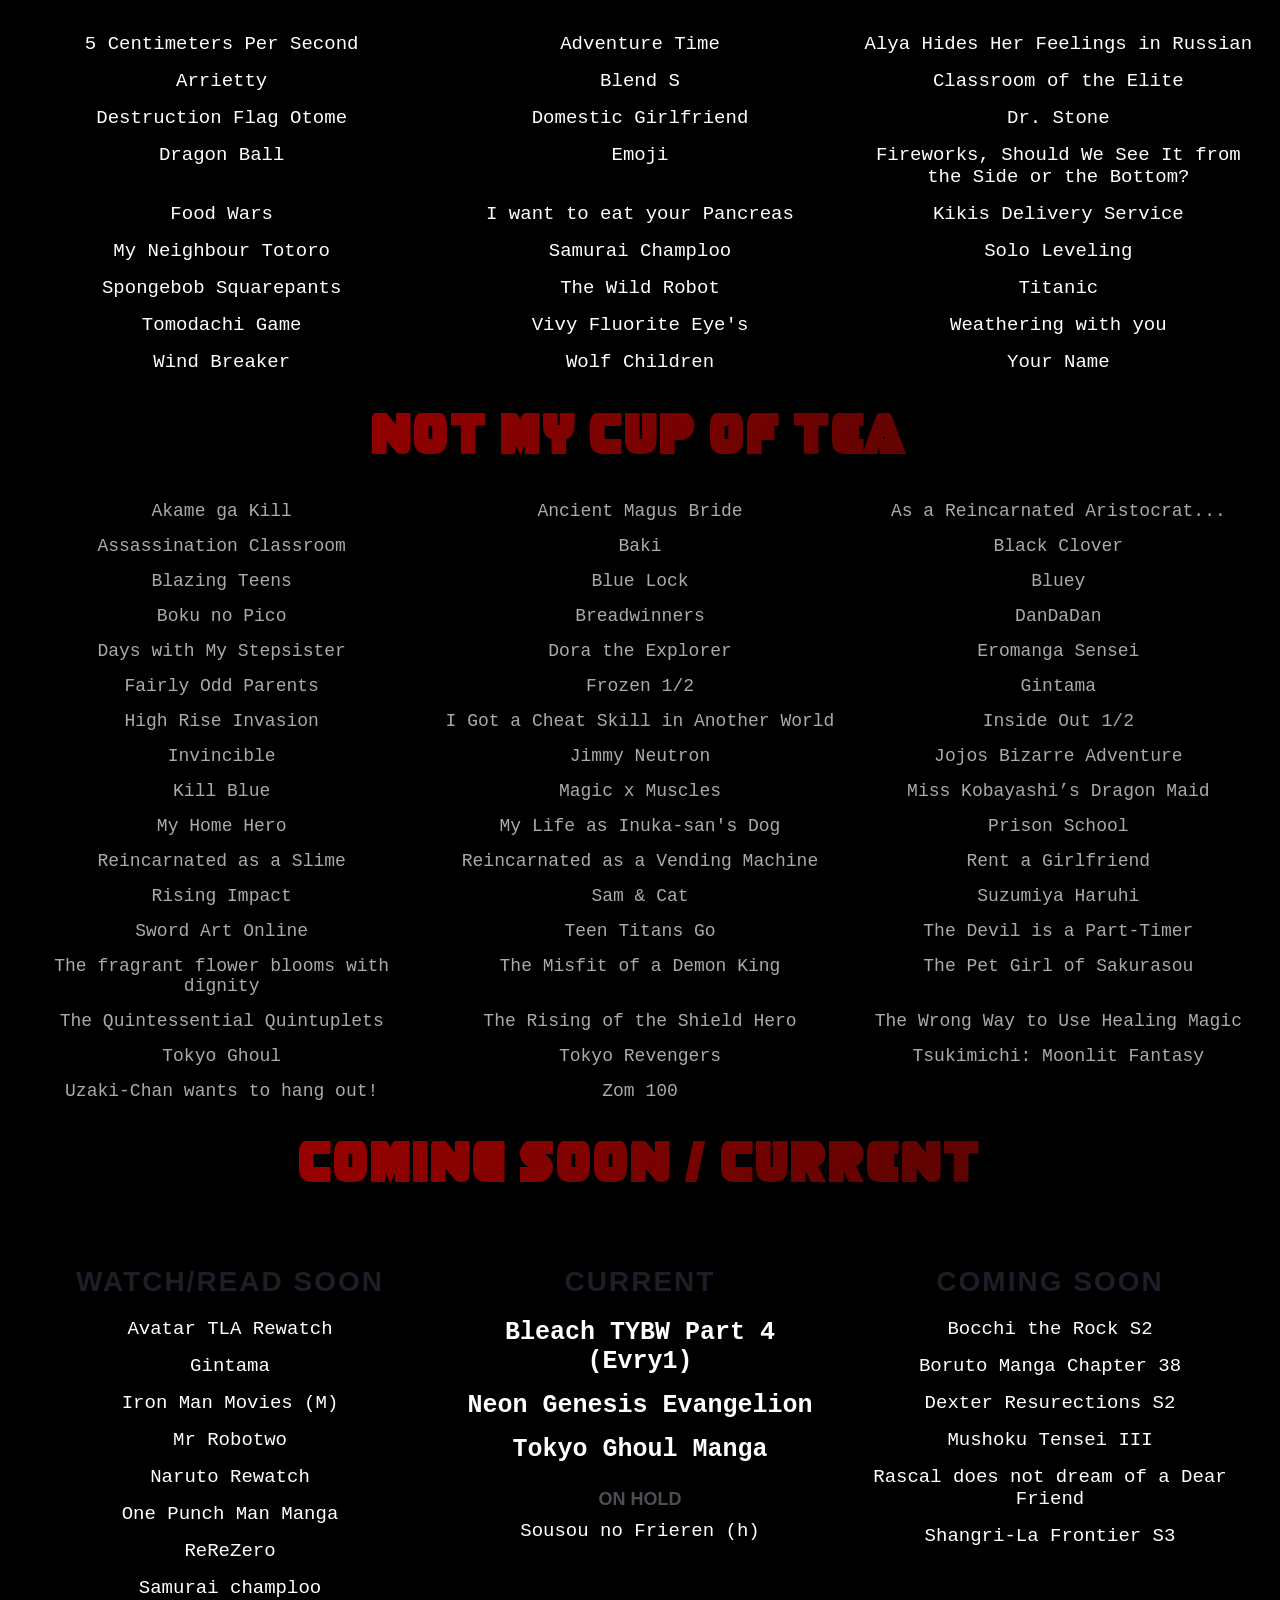
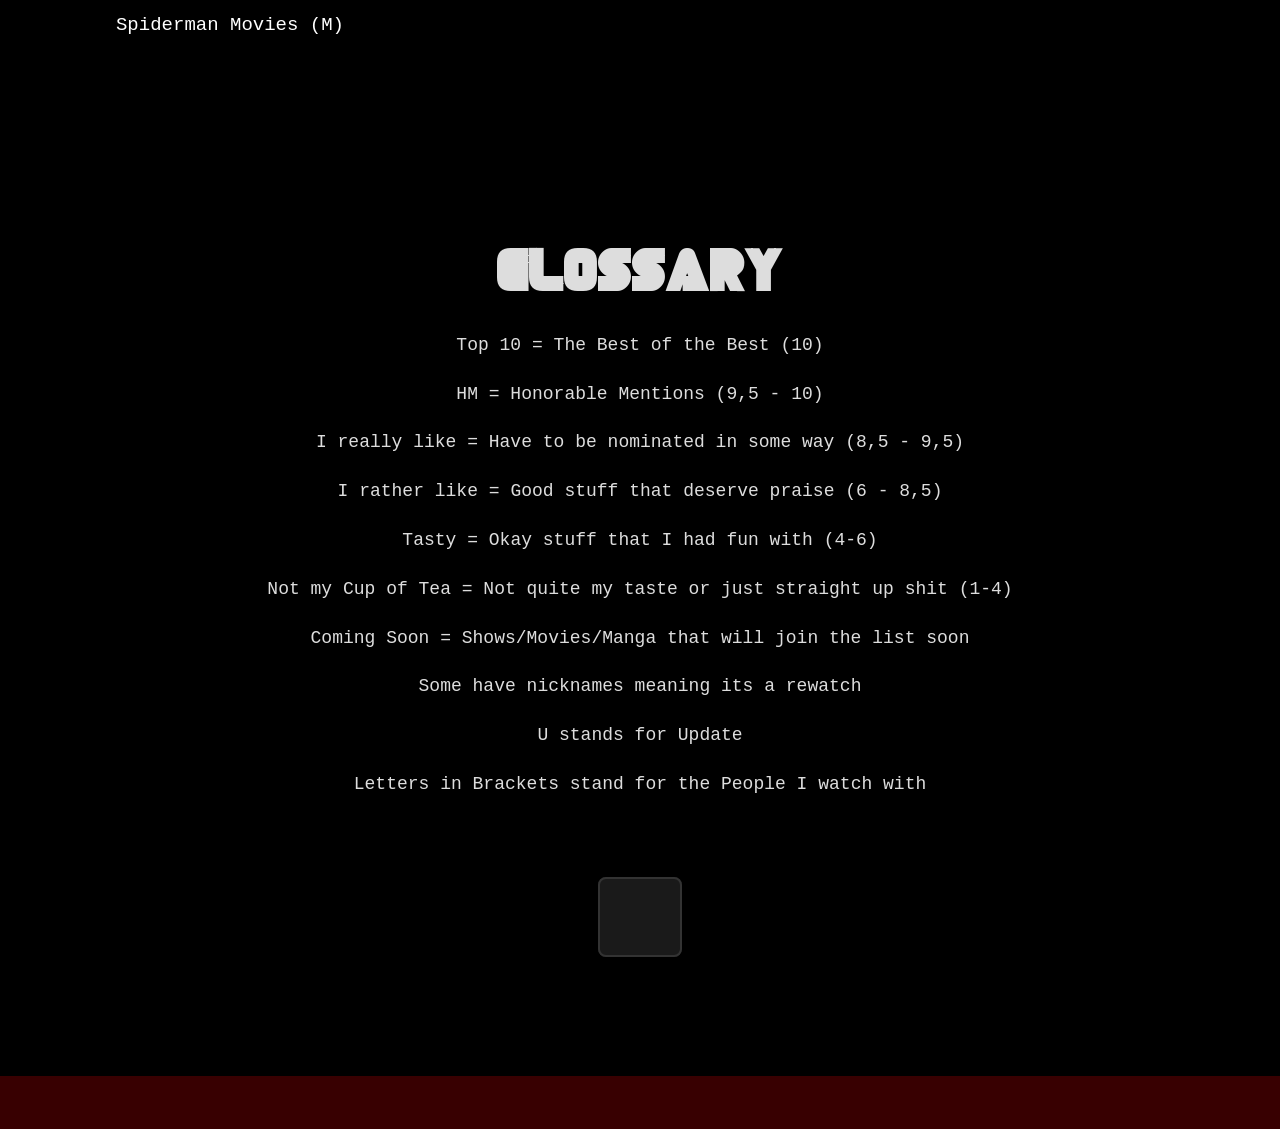
<file: shows.html>
<!DOCTYPE html>
<html lang="en">
<head>
    <meta charset="UTF-8">
    <meta name="viewport" content="width=device-width, initial-scale=1.0">
    <title>Loe's Shows/Mang/Movies</title>
    <link rel="stylesheet" href="style.css">
</head>
<body class="games-layout">

    <a href="index.html" class="back2">404
        <div class="control-panel">
            <div class="button"></div>
            <div class="button"></div>
            <div class="power-light"></div>
        </div>
    </a>
    
    <a href="admin.html" class="admin">401
        <div class="control-panel">
            <div class="button"></div>
            <div class="button"></div>
            <div class="power-light"></div>
        </div>
    </a>  

    <h1>Shows</h1>
    
    <nav class="table-of-contents">
        <a href="#top-10" class="toc-btn">Top 10/HM</a>
        <a href="#i-like" class="toc-btn">Shows I Rather Like</a>
        <a href="#tasty" class="toc-btn">Tasty</a>
        <a href="#i-dislike" class="toc-btn">Not my Cup of Tea</a>
        <a href="#present" class="toc-btn">Coming Soon</a>
    </nav>
    
    <div id="preface" class="preface">
        <h2 class="preface-title"> Preface </h2>
        <p> The first episode needs to have been watched </p>
		<p> For shows with more than 100 episodes the first three </p>
		<p> For Manga the first volume and for Movies the first half </p> 
		<p> Rankings should not be taken too seriously. </p>
    </div>
        
    <div class="games-shelf">
    
        <!-- MR. ROBOT  CLEARS-->
        <div class="game-item mr-robot-highlight">
            <div class="game-rank">Clears all Fiction</div> 
            <div class="cover-art-box wallpaper-box">
			<img src="images/mrrobot-wallpaper.png" alt="Mr. Robot" loading="lazy">
            </div>
        </div>
		
		    
	</div>
	<h2 id="top-10" class="section-title">Top 10</h2>
    <div class="games-shelf">

        <div class="game-item">
            <div class="game-rank">1</div>
            <div class="cover-art-box">
                <img src="images/naruto-cover.jpg" alt="naruto" loading="lazy">
                <div class="game-title">Naruto</div>
            </div>
        </div>

        <div class="game-item">
            <div class="game-rank">2</div>
            <div class="cover-art-box">
                <img src="images/bleach-cover.jpg" alt="bleach" loading="lazy">
                <div class="game-title">Bleach</div>
            </div>
        </div>

				        <div class="game-item">
            <div class="game-rank">3</div>
            <div class="cover-art-box">
                <img src="images/peakyblinders-cover.jpg" alt="Peaky Blinders" loading="lazy">
                <div class="game-title">Peaky Blinders</div>
            </div>
        </div>
		
		        <div class="game-item">
            <div class="game-rank">4</div>
            <div class="cover-art-box">
                <img src="images/steinsgate-cover.jpg" alt="Steins;Gate/0" loading="lazy">
                <div class="game-title">Steins;Gate/0</div>
            </div>
        </div>

        <div class="game-item">
            <div class="game-rank">5</div>
            <div class="cover-art-box">
                <img src="images/fullmetal-cover.jpg" alt="FMAB" loading="lazy">
                <div class="game-title">Fullmetal Alchemist: Brotherhood</div>
            </div>
        </div>
		
		        <div class="game-item">
            <div class="game-rank">6</div>
            <div class="cover-art-box">
                <img src="images/codegeass-cover.jpg" alt="Code Geass" loading="lazy">
                <div class="game-title">Code Geass</div>
            </div>
        </div>


        <div class="game-item">
            <div class="game-rank">7</div>
            <div class="cover-art-box">
                <img src="images/prisonbreak-cover.jpg" alt="Prison Break" loading="lazy">
                <div class="game-title">Prison Break</div>
            </div>
        </div>

		
        <div class="game-item">
            <div class="game-rank">8</div>
            <div class="cover-art-box">
                <img src="images/rascal-cover.jpg" alt="Rascal does Not Dream" loading="lazy">
                <div class="game-title">Rascal does Not Dream of</div>
            </div>
        </div>

		<div class="game-item">
            <div class="game-rank">9</div>
            <div class="cover-art-box">
                <img src="images/oshinoko-cover.jpg" alt="Oshi no Ko" loading="lazy">
                <div class="game-title">Oshi no Ko</div>
            </div>
        </div>

        <div class="game-item">
            <div class="game-rank">10</div>
            <div class="cover-art-box">
                <img src="images/boruto-cover.jpg" alt="Boruto" loading="lazy">
                <div class="game-title">Boruto</div>
            </div>
        </div>
    </div>
    
	    <h2 id="HM" class="section-title">HM</h2>

    <div class="HM-shelf">
        <div class="HM-game-item">
            <div class="HM-cover-art-box">
                <img src="images/dexter-cover.jpg" alt="Dexter" loading="lazy">
                <div class="HM-game-title">Dexter</div>
            </div>
        </div>
        
		        <div class="HM-game-item">
            <div class="HM-cover-art-box">
                <img src="images/myhero-cover.jpg" alt="My Hero Academia" loading="lazy">
                <div class="HM-game-title">My Hero Academia</div>
            </div>
        </div>
		
		        <div class="HM-game-item">
            <div class="HM-cover-art-box">
                <img src="images/asilentvoice-cover.jpg" alt="HM 1" loading="lazy">
                <div class="HM-game-title">A Silent Voice</div>
            </div>
        </div>
		
		        <div class="HM-game-item">
            <div class="HM-cover-art-box">
                <img src="images/loveiswar-cover.jpg" alt="Love is War" loading="lazy">
                <div class="HM-game-title">Love is War</div>
            </div>
        </div>
		
		
		        <div class="HM-game-item">
            <div class="HM-cover-art-box">
                <img src="images/attackontitan-cover.jpg" alt="Attack on Titan" loading="lazy">
                <div class="HM-game-title">Attack on Titan</div>
            </div>
        </div>
		


    </div>
	
	<h2 id="top-10" class="section-title">Manga Top 5</h2>
    <div class="games-shelf">

        <div class="game-item">
            <div class="game-rank">1</div>
            <div class="cover-art-box">
                <img src="images/borutonext-cover.jpg" alt="boruto next generations" loading="lazy">
                <div class="game-title">Boruto: Two Blue Vortex</div>
            </div>
        </div>

        <div class="game-item">
            <div class="game-rank">2</div>
            <div class="cover-art-box">
                <img src="images/bleachmanga-cover.jpg" alt="bleachmanga" loading="lazy">
                <div class="game-title">Bleach</div>
            </div>
        </div>
        
		        <div class="game-item">
            <div class="game-rank">3</div>
            <div class="cover-art-box">
                <img src="images/vagabond-cover.jpg" alt="Vagabond" loading="lazy">
                <div class="game-title">Vagabond</div>
            </div>
        </div>

        <div class="game-item">
            <div class="game-rank">4</div>
            <div class="cover-art-box">
                <img src="images/onepiece-cover.jpg" alt="One Piece" loading="lazy">
                <div class="game-title">One Piece</div>
            </div>
        </div>
		
		        <div class="game-item">
            <div class="game-rank">5</div>
            <div class="cover-art-box">
                <img src="images/monster-cover.jpg" alt="Monster" loading="lazy">
                <div class="game-title">Monster</div>
            </div>
        </div>

    </div>


		
	    <h2 id="HM" class="section-title">Manga HM</h2>

        <div class="HM-shelf">
        <div class="HM-game-item">
            <div class="HM-cover-art-box">
                <img src="images/berserk-cover.jpg" alt="berserk" loading="lazy">
                <div class="HM-game-title">Berserk</div>
            </div>
        </div>
        
	    <div class="HM-game-item">
		<div class="HM-cover-art-box">
            <img src="images/real-cover.jpg" alt="real" loading="lazy">
                <div class="HM-game-title">Real</div>
            </div>
		</div>
		        <div class="HM-game-item">
            <div class="HM-cover-art-box">
                <img src="images/oyasumi-cover.jpg" alt="oyasumi punpun" loading="lazy">
                <div class="HM-game-title">Oyasumi PunPun</div>
            </div>
        </div>
		
		        <div class="HM-game-item">
            <div class="HM-cover-art-box">
                <img src="images/20centuryboys-cover.jpg" alt="20centuryboys" loading="lazy">
                <div class="HM-game-title">20th Century Boys</div>
            </div>
        </div>
		
		        <div class="HM-game-item">
            <div class="HM-cover-art-box">
                <img src="images/climber-cover.jpg" alt="theclimber" loading="lazy">
                <div class="HM-game-title">The Climber</div>
            </div>
        </div>
		
    </div>
	
	
	<h2 id="top-10" class="section-title">Movie Top 5</h2>
    <div class="games-shelf">

        <div class="game-item">
            <div class="game-rank">1</div>
            <div class="cover-art-box">
                <img src="images/spiderverse-cover.jpg" alt="Spiderverse" loading="lazy">
                <div class="game-title">Spiderman: Spider-Verse</div>
            </div>
        </div>

		        <div class="game-item">
            <div class="game-rank">2</div>
            <div class="cover-art-box">
                <img src="images/fightclub-cover.jpg" alt="fight club" loading="lazy">
                <div class="game-title">Fight Club</div>
            </div>
        </div>


        <div class="game-item">
            <div class="game-rank">3</div>
            <div class="cover-art-box">
                <img src="images/trumanshow-cover.png" alt="truman show" loading="lazy">
                <div class="game-title">Truman Show</div>
            </div>
        </div>
		
		        <div class="game-item">
            <div class="game-rank">4</div>
            <div class="cover-art-box">
                <img src="images/endgame-cover.jpg" alt="endgame" loading="lazy">
                <div class="game-title">Marvel: Endgame</div>
            </div> 
        </div>


        <div class="game-item">
            <div class="game-rank">5</div>
            <div class="HM-cover-art-box">
                <img src="images/spidermantrilogy-cover.jpg" alt="spidermantrilogy" loading="lazy">
                <div class="HM-game-title">Spiderman Trilogy</div>
            </div>
        </div>
		
    </div>
	

		    <h2 id="HM" class="section-title">Movie HM</h2>

        <div class="HM-shelf">

	    <div class="HM-game-item">
		<div class="HM-cover-art-box">
                <img src="images/surfsup-cover.jpg" alt="Surfs up" loading="lazy">
                <div class="HM-game-title">Surfs Up</div>
            </div>
        </div>
        
	    <div class="HM-game-item">
		<div class="HM-cover-art-box">
            <img src="images/bighero6-cover.jpg" alt="bighero6" loading="lazy">
                <div class="HM-game-title">Big Hero 6</div>
            </div>
		</div>
		
		        <div class="HM-game-item">
            <div class="HM-cover-art-box">
                <img src="images/infinitywar-cover.jpg" alt="infinity war" loading="lazy">
                <div class="HM-game-title">Infinity War</div>
            </div>
        </div>
		
		        <div class="HM-game-item">
            <div class="HM-cover-art-box">
                <img src="images/comeandsee-cover.jpg" alt="come and see" loading="lazy">
                <div class="HM-game-title">Come and See</div>
            </div>
        </div>
		
		        <div class="HM-game-item">
            <div class="HM-cover-art-box">
                <img src="images/whiplash-cover.jpg" alt="Whiplash" loading="lazy">
                <div class="HM-game-title">Whiplash</div>
            </div>
        </div>
		
    </div>
	
	
    <!-- TIER GRIDS FÜR JAVASCRIPT -->
    <div class="text-tiers-container">
    
        <h2 id="i-really-like" class="section-title">I Really Like</h2>
        <div id="grid-really-like" class="tier-grid">
            <!-- JavaScript injects here -->
        </div>
        
        <h2 id="i-like" class="section-title">I Rather Like</h2>
        <div id="grid-like" class="tier-grid">
            <!-- JavaScript injects here -->
        </div>
        
        <h2 id="tasty" class="section-title">Tasty</h2>
        <div id="grid-tasty" class="tier-grid">
            <!-- JavaScript injects here -->
        </div>
    
        <h2 id="i-dislike" class="section-title">Not my Cup of Tea</h2>
        <div id="grid-dislike" class="tier-grid">
            <!-- JavaScript injects here -->
        </div>

    </div> 
    
    <h2 id="present" class="section-title">Coming Soon / Current</h2>
    
    <div class="three-column-layout">
        
        <!-- Left -->
        <div class="layout-column"> 
            <h4>WATCH/READ SOON</h4>
            
            <div id="grid-playsoon" class="tier-grid narrow-grid"></div>
        </div>
        
        <!-- Middle -->
        <div class="layout-column">  
            <h4>CURRENT</h4>
            <div id="grid-current" class="tier-grid narrow-grid"></div>
            
            <h5>ON HOLD</h5>
            <div id="grid-onhold" class="tier-grid narrow-grid"></div>
        </div>
        
        <!-- Right -->
        <div class="layout-column"> 
            <h4>COMING SOON </h4>
            
            <div id="grid-comesoon" class="tier-grid narrow-grid"></div>

        </div> 
        
    </div>
        
    <div id="glossary" class="glossary">
        <h3 class="glossary-title"> Glossary </h3>
		<p> Top 10 = The Best of the Best (10) </p>
		<p> HM = Honorable Mentions (9,5 - 10) </p>
	    <p> I really like = Have to be nominated in some way (8,5 - 9,5)</p>
	    <p> I rather like = Good stuff that deserve praise (6 - 8,5) </p>
		<p> Tasty = Okay stuff that I had fun with (4-6) </p>
		<p> Not my Cup of Tea = Not quite my taste or just straight up shit (1-4) </p>
	    <p> Coming Soon = Shows/Movies/Manga that will join the list soon </p>

		<p> Some have nicknames meaning its a rewatch </p> 
		<p> U stands for Update</p>
        <p> Letters in Brackets stand for the People I watch with </p>
    </div>
    
    <!-- Link zurück zur Games-Seite -->
    <div style="text-align: center; margin: 100px 0;">
        <a href="shows.html" class="toc-btn"></a>
    </div>
    
    <!-- Wir brauchen ein neues Script für die Serien! -->
    <script src="shows-script.js"></script> 
</body>
</html>
</file>
<file: style.css>
@font-face {
		font-family: 'mr-robot';
		src: url('fonts/mr-robot.ttf') format('truetype'); 
}

@font-face {
	font-family: 'NordwandMono';
		src: url('fonts/NordwandMono-SemiBold.ttf') format('truetype'); 
}

body /*the base*/ {
    font-family: monospace; 
    text-align: center;
    background-color: #050505;
    color: #ffffff;
	margin: 0; /* no more browser margin */
	min-height: 100vh; /* forced fit*/
    padding: 40px 20px;
	box-sizing: border-box; 
	
		background: linear-gradient(		/*the light from top left */
	125deg, 
        rgba(0, 0, 0, 0.85) 0%, 
        rgba(0, 0, 0, 1) 30%
    );
}

.container-grid {
    display: grid;
    grid-template-columns: repeat(2, 1fr); /*2 equal columns */
    gap: 20px; /* Space between */
    max-width: 600px;
    margin: 40px auto 0 auto; /* Centers */
}

.card::before {
	content: "";
    position: absolute;
    top: 0;
    left: 0;
    width: 100%;
    height: 100%;
	
	background: linear-gradient(
	125deg, 
        rgba(255, 255, 255, 0.15) 0%, 
        rgba(255, 255, 255, 0) 50%
    );
	pointer-events: none;
	z-index: 1;
	
	border-radius: 14px 14px 4px 4px;
}
.card {
    background-color: #0a0a0a;
    padding: 40px 20px;
    border-radius: 24px;
    text-decoration: none; /* Removes blue */
    color: inherit; /* color inherited */
	
	border-top: 10px solid #2a2a2a;  /*crt screens effect*/
	border-left: 10px solid #222;
    border-right: 10px solid #1a1a1a;
    border-bottom: 20px solid #111;
	position: relative;
	/* overflow: hidden; */
	
	box-shadow: 
        inset 0 0 25px rgba(0, 0, 0, 0.9), 
        0 8px 20px rgba(0, 0, 0, 0.7);
		
    transition: transform 0.3s ease, box-shadow 0.3s ease;    /* hover effect smooth */
	/* box-shadow: 0 4px 15px rgba(0,0,0,0.6); old one*/
}

/* hover over a container */
.card:hover {
    transform: translateY(-8px); /*slightly up */
    box-shadow: 0 12px 24px rgba(0, 0, 0, 0.6); /* shadow  */
    background-color: #252525; /* lightens */
}

.card h2 {
    font-family: 'Montserrat', sans-serif;
	font-weight: 900;
    letter-spacing: 3px;
    margin-bottom: 5px; 
	font-size: 35px;
	text-transform: uppercase;
	
	position: relative;
    z-index: 2;
}

.card p {
	font-family: 'NordwandMono', monospace;
	opacity: 0; 
    transform: translateY(10px); 
    transition: all 0.3s ease;

	position: relative;
	z-index: 2;	
}
.card:hover p {
	opacity: 1;
	transform: translateY(0);
}

h1 {
	font-family: 'mr-robot', monospace;
	font-size: 5rem;
	letter-spacing: 3px;
	text-transform: uppercase;
	margin-bottom: 40px;
	
	-webkit-background-clip: text;  /*gradient */
	background-clip: text;
	background-image: linear-gradient(320deg, #440401, #af0000); /*so all light comes from same direction*/
	
	color: transparent;
}


body:after /*crt effect*/ {
	content: "";
	position: fixed; /* locks it to the screen even if you scroll */
	top: 0;
	left: 0;
	width: 100vw;
	height: 100vh;
	pointer-events: none; /*click through effect */
	z-index: 99; 
	background: 
		repeating-linear-gradient(
			to bottom,
			rgba(255, 255, 255, 0),
            rgba(255, 255, 255, 0) 2px,
            rgba(0, 0, 0, 0.1) 2px,
            rgba(0, 0, 0, 0.1) 4px
        ),
        radial-gradient(
            circle, 
            rgba(0,0,0,0) 60%, 
            rgba(0,0,0,0.4) 100%
        );
		
		background-size: auto, 100% 100%;
    background-repeat: repeat, no-repeat;
}

.control-panel {
	position: absolute;
    bottom: -14px; 
    right: 12px;
    display: flex;
    gap: 10px; 
    align-items: center;
    z-index: 3; /* above glare */
}

.button {
    width: 12px;
    height: 4px;
    background-color: #1a1a1a;
    border-top: 1px solid #3a3a3a;
    border-bottom: 1px solid #000; 
    border-radius: 1px;
}

.power-light {
    width: 8px;
    height: 8px;
    border-radius: 50%;
    background-color: #ff3b30; 
    box-shadow: 0 0 6px #ff3b30; 
    transition: background-color 0.3s ease, box-shadow 0.3s ease;
}

.card:hover .power-light {
    background-color: #34c759; 
    box-shadow: 0 0 10px #34c759; 
}







/* GAMES HTML FILE --------------------------------------------- */

 body.games-layout {
	background-color: #380001;
	min-height: 1000vh;
	
}



h2 {
	font-family: 'mr-robot', monospace;
	font-size: 6rem;
	letter-spacing: 3px;
	text-transform: uppercase;
	margin-bottom: 40px;
	
	-webkit-background-clip: text;  /*gradient */
	background-clip: text;
	background-image: linear-gradient(320deg, #440401, #af0000); /*so all light comes from same direction*/
	
	color: transparent;
	text-align: center;
}

.table-of-contents {
    display: flex;
    flex-wrap: wrap; 
    gap: 20px;
    justify-content: center; 
    margin: 40px 0 80px 0; 
}

/* Buttons */
.toc-btn {
    font-family: 'Montserrat', sans-serif;
    font-weight: 900;
    font-size: 2rem;
    color: #ffffff;
    text-decoration: none;
    text-transform: uppercase;
    padding: 20px 40px;
    background-color: #1a1a1a;          /*TO DO: NEEDS SOME WORK */
    border: 2px solid #333;
    border-radius: 8px;
    transition: all 0.2s ease;
}

/* Hover Effect */
.toc-btn:hover {
    background-color: #ffffff;
    color: #000000; /* Inverts */
    transform: scale(1.05); /* enlarges */
}

/* Section Titles */
.section-title {
    font-family: 'mr-robot', monospace; 
    font-size: 3rem;
    margin-bottom: 40px;
    text-align: position;
}
/* SHEEELF */
.games-shelf {
    display: grid;
    /* automatically fits as many 200px columns as possible. If the screen shrinks, they wrap to the next row. */
    grid-template-columns: repeat(auto-fit, minmax(200px, 1fr));
    gap: 40px;
    max-width: 1200px;
    margin: 0 auto; /* Centers */
    padding: 0 20px;
}
/*  single game block */
.game-item {
    display: flex;
    flex-direction: column;
    align-items: center;
}
.game-rank {
    font-family: 'mr-robot', monospace; 
    font-size: 3rem;
    color: #ff0000;    /* TO DO: MAYBE DARKEN */
    margin-bottom: 10px;
}
/*  Frame */
.cover-art-box {
    width: 100%;
    border: 3px solid #333; /* thin frame */
    box-shadow: 0 8px 16px rgba(0, 0, 0, 0.8); /* shadow*/
    background-color: #111;
    display: flex;
    flex-direction: column;
}

/* The Image itself */
.cover-art-box img {
    width: 100%;
    aspect-ratio: 2 / 3; /* Forces standard vertical cover dimensions */
    object-fit: cover; /* Prevents the image from stretching weirdly */
    border-bottom: 1px solid #333; /* The line separating the image from the title box */
}

/* The Connected Name Box */
.game-title {
    font-family: 'NordwandMono', monospace; 
    text-align: center;
    padding: 15px 10px;
    font-size: 1.1rem;
    color: #fff;
    text-transform: uppercase;
}




/* BACK BUTTON V2 */
.back2::before {
	content: "";
    position: absolute;
    top: 0;
    left: 0;
    width: 100%;
    height: 100%;
	
	background: linear-gradient(
	125deg, 
        rgba(255, 255, 255, 0.15) 0%, 
        rgba(255, 255, 255, 0) 50%
    );
	pointer-events: none;
	z-index: 1;
	
	border-radius: 14px 14px 4px 4px;
}
.back2 {
    font-family: 'mr-robot', monospace; 
    font-size: 3rem;
    margin-bottom: 40px;
    text-align: center;
	
	
    background-color: #0a0a0a;
    padding: 40px 20px;
    border-radius: 24px;
    text-decoration: none; /* Removes blue */
    color: inherit; /* color inherited */
	
	border-top: 10px solid #2a2a2a;  /*crt screens effect*/
	border-left: 10px solid #222;
    border-right: 10px solid #1a1a1a;
    border-bottom: 20px solid #111;

	position: absolute;
	top: 0;
	left: 0;
	/* overflow: hidden; */
	
	box-shadow: 
        inset 0 0 25px rgba(0, 0, 0, 0.9), 
        0 8px 20px rgba(0, 0, 0, 0.7);
		
    transition: transform 0.3s ease, box-shadow 0.3s ease;    /* hover effect smooth */
	/* box-shadow: 0 4px 15px rgba(0,0,0,0.6); old one*/
}
.back2:hover {
    transform: translateY(-8px); /*slightly up */
    box-shadow: 0 12px 24px rgba(0, 0, 0, 0.6); /* shadow  */
    background-color: #252525; /* lightens */
}

.back2:hover .power-light {
    background-color: #34c759; 
    box-shadow: 0 0 10px #34c759; 
}

   /* ADMIN BUTTON */
   
   .admin::before {
	content: "";
    position: absolute;
    top: 0;
    left: 0;
    width: 100%;
    height: 100%;
	
	background: linear-gradient(
	125deg, 
        rgba(255, 255, 255, 0.15) 0%, 
        rgba(255, 255, 255, 0) 50%
    );
	pointer-events: none;
	z-index: 1;
	
	border-radius: 14px 14px 4px 4px;
}
.admin {
    font-family: 'mr-robot', monospace; 
    font-size: 3rem;
    margin-bottom: 40px;
	
	
    background-color: #0a0a0a;
    padding: 40px 20px;
    border-radius: 24px;
    text-decoration: none; /* Removes blue */
    color: inherit; /* color inherited */
	
	border-top: 10px solid #2a2a2a;  /*crt screens effect*/
	border-left: 10px solid #222;
    border-right: 10px solid #1a1a1a;
    border-bottom: 20px solid #111;
	position: absolute;
	top: 0;
	right: 0;
	/* overflow: hidden; */
	
	box-shadow: 
        inset 0 0 25px rgba(0, 0, 0, 0.9), 
        0 8px 20px rgba(0, 0, 0, 0.7);
		
    transition: transform 0.3s ease, box-shadow 0.3s ease;    /* hover effect smooth */
	/* box-shadow: 0 4px 15px rgba(0,0,0,0.6); old one*/
}
.admin:hover {
    transform: translateY(-8px); /*slightly up */
    box-shadow: 0 12px 24px rgba(0, 0, 0, 0.6); /* shadow  */
    background-color: #252525; /* lightens */
}

.admin:hover .power-light {
    background-color: #34c759; 
    box-shadow: 0 0 10px #34c759; 
}

 
/* --------------------- HM SHELF --------------------------- */

.HM-shelf {
    display: grid;
    grid-template-columns: repeat(auto-fit, minmax(100px, 1fr));
    gap: 40px;
    max-width: 1000px;
    margin: 0 auto; 
    padding: 0 20px;
}
/*  single game block */
.HM-game-item {
    display: flex;
    flex-direction: column;
    align-items: center;
}
/* NOT NEEDED PROB? .HM-game-rank {
    font-family: 'mr-robot', monospace; 
    font-size: 3rem;
    color: #ff0000;    /* TO DO: MAYBE DARKEN */
  /*  margin-bottom: 10px;
} */ 
/*  Frame */
.HM-cover-art-box {
    width: 100%;
    border: 3px solid #333; /* thin frame */
    box-shadow: 0 8px 16px rgba(0, 0, 0, 0.8); /* shadow*/
    background-color: #111;
    display: flex;
    flex-direction: column;
}

/* The Image itself */
.HM-cover-art-box img {
    width: 100%;
    aspect-ratio: 2 / 3; /* Forces standard vertical cover dimensions */
    object-fit: cover; /* Prevents the image from stretching weirdly */
    border-bottom: 1px solid #333; /* The line separating the image from the title box */
}

/* The Connected Name Box */
.HM-game-title {
    font-family: 'NordwandMono', monospace; 
    text-align: center;
    padding: 15px 10px;
    font-size: 1.1rem;
    color: #fff;
    text-transform: uppercase;
}


/* IMAAAAAAAAAAAAAAAAAAGES ---------------------------- */

.split-cover .image-wrapper {
    position: relative;
    width: 100%;
    aspect-ratio: 2 / 3;
    border-bottom: 1px solid #333; 
}

.split-cover .image-wrapper img {
    position: absolute;
    top: 0;
    left: 0;
    width: 100%;
    height: 100%;
    object-fit: cover;
    border-bottom: none; /* removes border */
}

.split-cover .img-top-left {
    clip-path: polygon(0 0, 100% 0, 0 100%);
    z-index: 2; /* on top */
}

.split-cover .img-bottom-right {
    clip-path: polygon(100% 0, 100% 100%, 0 100%);
    z-index: 1;
}

/* .split-cover .image-wrapper::after {
    content: "";
    position: absolute;
    top: 0;
    left: 0;
    width: 100%;
    height: 100%;
    background: linear-gradient(to top left, transparent 49.5%, #ff0000 49.5%, #ff0000 50.5%, transparent 50.5%);
    z-index: 3;
    pointer-events: none;
} */




/* THE TIER CONTAINERSSSSSSSSSSSSSSSSSSSSSSSSSSSSSSSSSSSSSSSSSSS */

/* 1. Base Grid Setup */
.tier-grid {
  display: grid;
  gap: 15px; /* Adds space between the games */
  max-width: 1000px; /* Controls how far out the columns spread */
  margin: 0 auto; /* Centers the entire grid container on the page */
  justify-items: center; /* Centers the text horizontally inside its column */
  text-align: center; 
}

/* 2. Set Column Layouts */
#grid-really-like {
  grid-template-columns: repeat(2, 1fr); /* 2 equal columns */
}

#grid-like, #grid-dislike, #grid-tasty {
  max-width: 1500px;
  grid-template-columns: repeat(3, 1fr); /* 3 equal columns */
}

/* 3. Text Styling */
#grid-really-like div {
  font-size: 24px;
  font-weight: bold;
}

#grid-like div {
  font-size: 20px;
}

#grid-tasty div {
  font-size: 19px;
}

#grid-playsoon, #grid-comesoon, #grid-playsoonSD, #grid-playsoonM, #grid-comesoonSD, #grid-comesoonM, #grid-onhold div {
  font-size: 19px;
}

#grid-dislike div {
  max-width: 1500px;
  font-size: 18px;
  color: #aaaaaa;
}

#grid-current div {
  font-size: 25px;
  font-weight: bold;
}


/* Container holding three */
.three-column-layout {
  display: grid;
  grid-template-columns: repeat(3, 1fr);
  gap: 30px;
  max-width: 1200px; 
  margin: 40px auto;
  align-items: start; /* Prevents columnsstretching vertically */
}

.layout-column h4 {
  color: #1d1e27;
  font-family: Impact, sans-serif;
  text-transform: uppercase;
  letter-spacing: 2px;
  text-align: center;
  margin-bottom: 20px;
  font-size: 28px;
}

.layout-column h5 {
  color: #4b4e53;
  font-family: Impact, sans-serif;
  text-transform: uppercase;
  text-align: center;
  margin-top: 25px;
  margin-bottom: 10px;
  font-size: 18px;
}

.narrow-grid {
  grid-template-columns: 1fr !important; /* Forces lists to be single column */
  font-size: 16px;
}

/*preface and glossary */

.preface-title {
    font-family: 'mr-robot', monospace; 
    font-size: 3rem;
    margin-bottom: 10px;
    text-align: position;
}

.glossary-title {
    font-family: 'mr-robot', monospace; 
    font-size: 3rem;
	margin-top: 200px;
    margin-bottom: 10px;
    text-align: position;
}

.glossary {
  max-width: 800px; /* Prevents the text from stretching too far across the screen */
  margin: 40px auto; /* Adds space above/below and centers the block on the page */
  color: #dddddd; /* A soft white/grey is usually better for reading than pure white */
  line-height: 1.6; /* Adds breathing room between the lines of text */
  text-align: center; /* Change this to 'left' if you prefer a traditional look */
}

.glossary p {
  margin-bottom: 20px; /* Controls the space between paragraphs */
    font-size: 18px;

}

.preface {
  max-width: 800px; /* Prevents the text from stretching too far across the screen */
  margin: 40px auto; /* Adds space above/below and centers the block on the page */
  color: #dddddd; /* A soft white/grey is usually better for reading than pure white */
  line-height: 1.6; /* Adds breathing room between the lines of text */
  text-align: center; /* Change this to 'left' if you prefer a traditional look */
}

.preface p {
  margin-bottom: 20px; /* Controls the space between paragraphs */
  font-size: 18px;
}













/* SHOOOOOOOOOOOOOOOOOOOOOOOOOOOOOOOOOOOOOWS SHOWS SHOWS SHOWS.HTML ------------------------------------------------------------------------------ */
/* SHOOOOOOOOOOOOOOOOOOOOOOOOOOOOOOOOOOOOOWS SHOWS SHOWS SHOWS.HTML ------------------------------------------------------------------------------ */
/* SHOOOOOOOOOOOOOOOOOOOOOOOOOOOOOOOOOOOOOWS SHOWS SHOWS SHOWS.HTML ------------------------------------------------------------------------------ */
/* SHOOOOOOOOOOOOOOOOOOOOOOOOOOOOOOOOOOOOOWS SHOWS SHOWS SHOWS.HTML ------------------------------------------------------------------------------ */


/* Erlaubt der ersten Platzierung, breiter zu sein als die anderen, um das 4K Bild zu zeigen */
.mr-robot-highlight {
    grid-column: 1 / -1; /* Nimmt die gesamte Breite der Reihe ein */
    max-width: 1600px;    /* Verhindert, dass es ZU riesig wird */
    margin: 0 auto 30px auto; 
}

/* Passt das Bild an das breite Layout an */
.wallpaper-box {
    aspect-ratio: 16 / 9; /* Erzwingt das klassische Wallpaper-Format */
    width: 100%;
    height: auto;
}

.wallpaper-box img {
    width: 100%;
    height: 100%;
    object-fit: cover; /* Sorgt dafür, dass es perfekt passt ohne zu verzerren */
}
</file>
